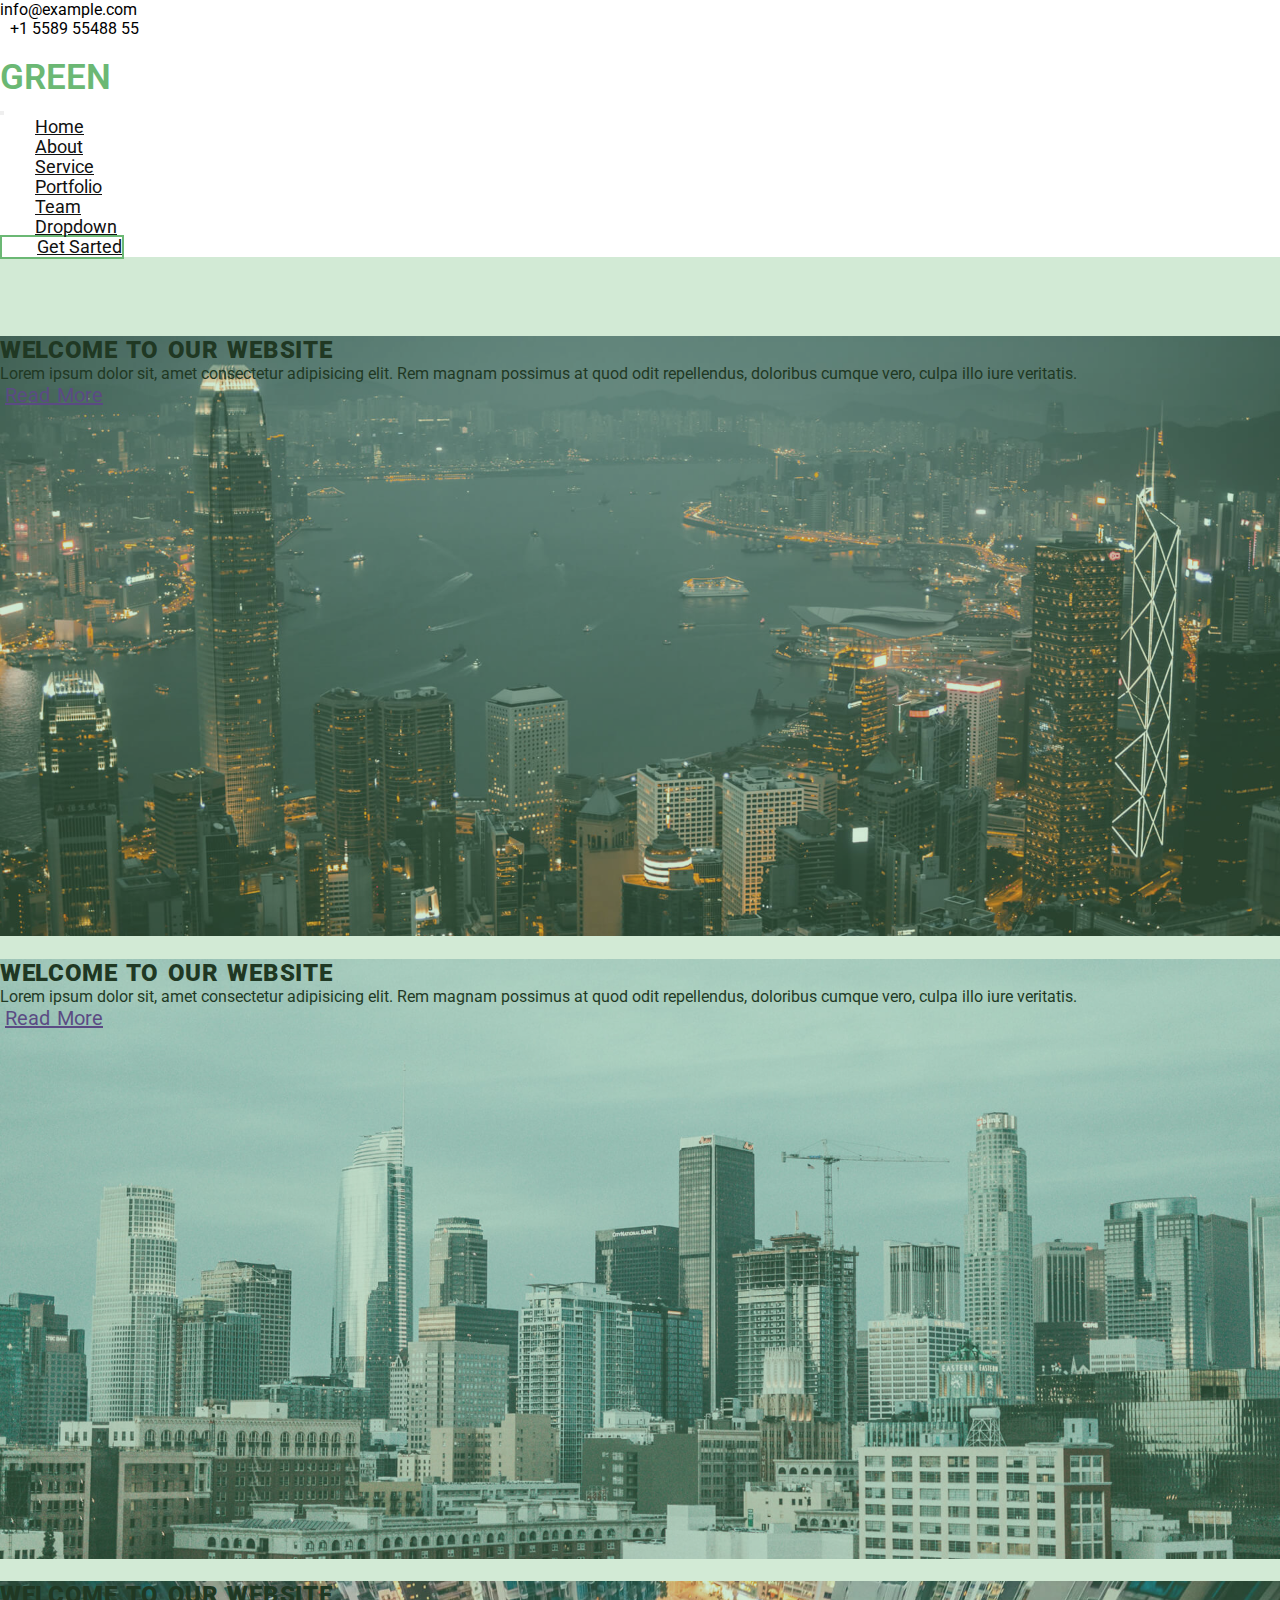
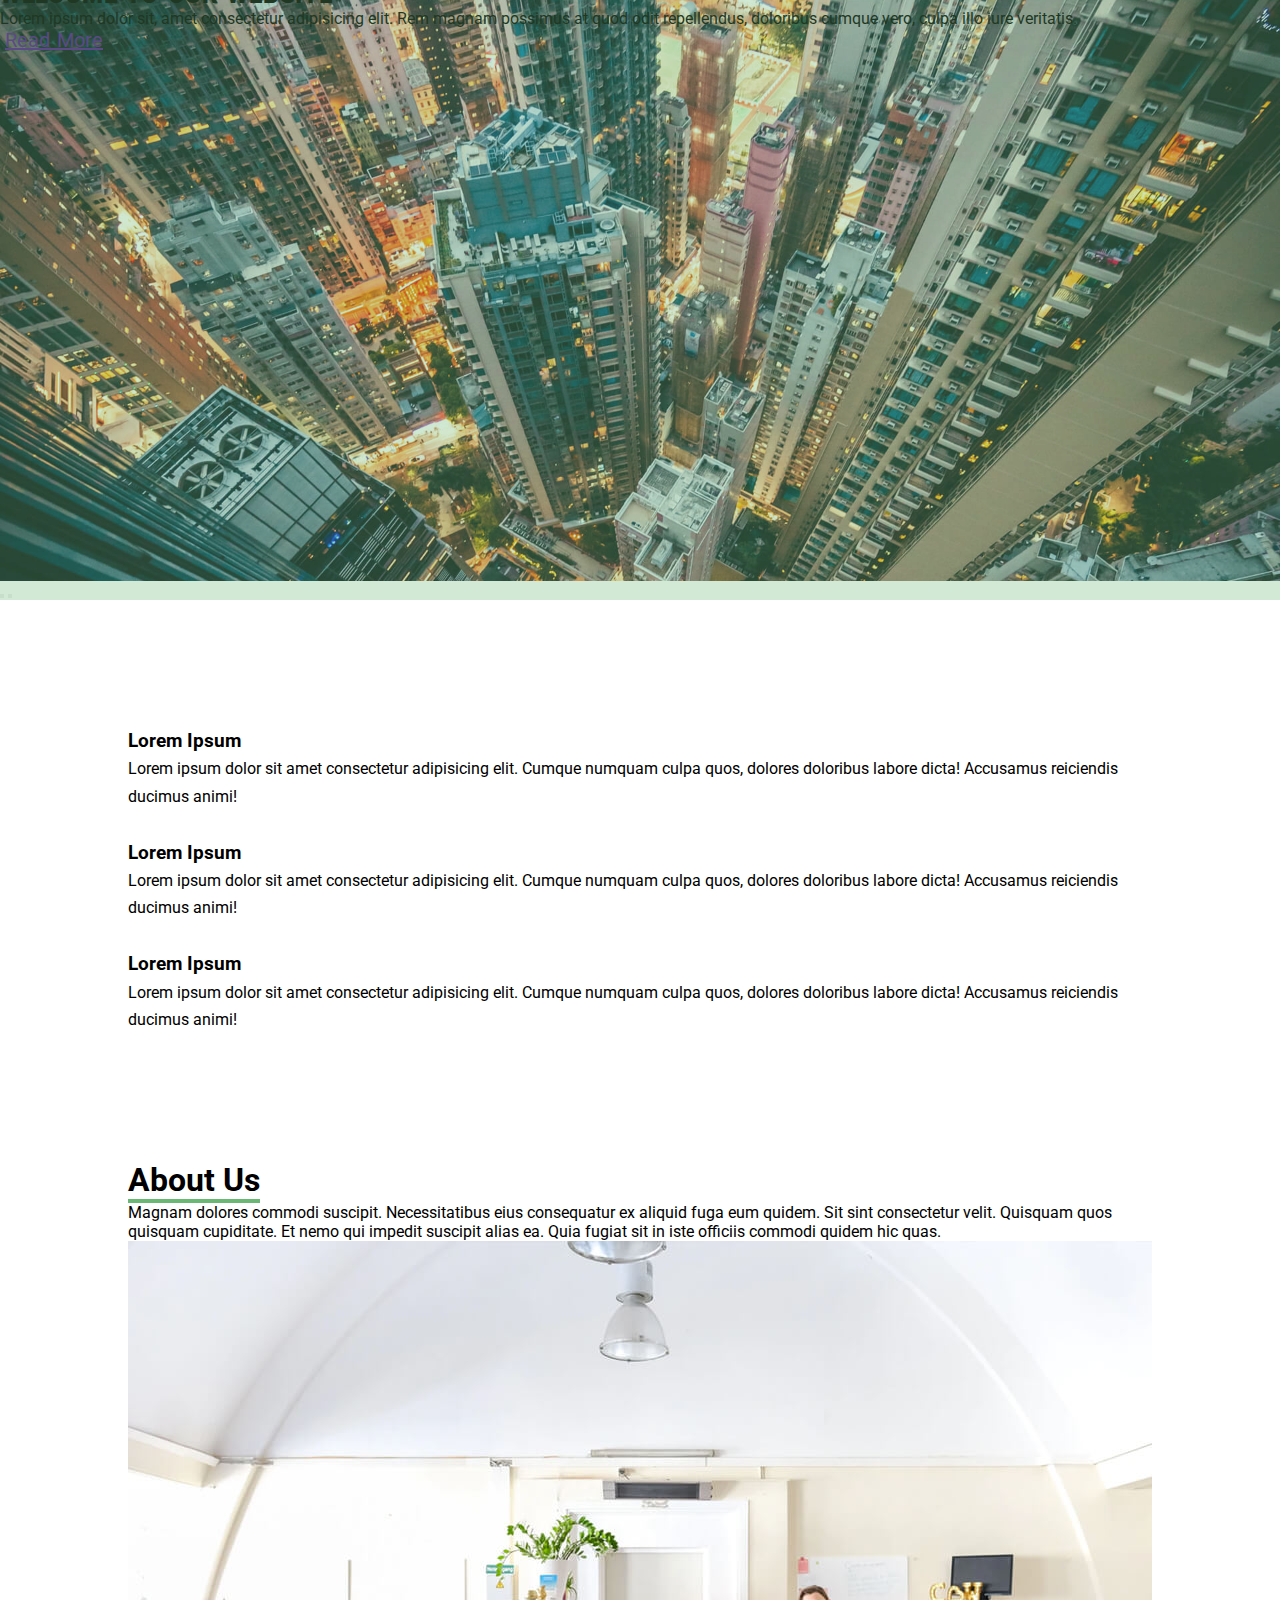
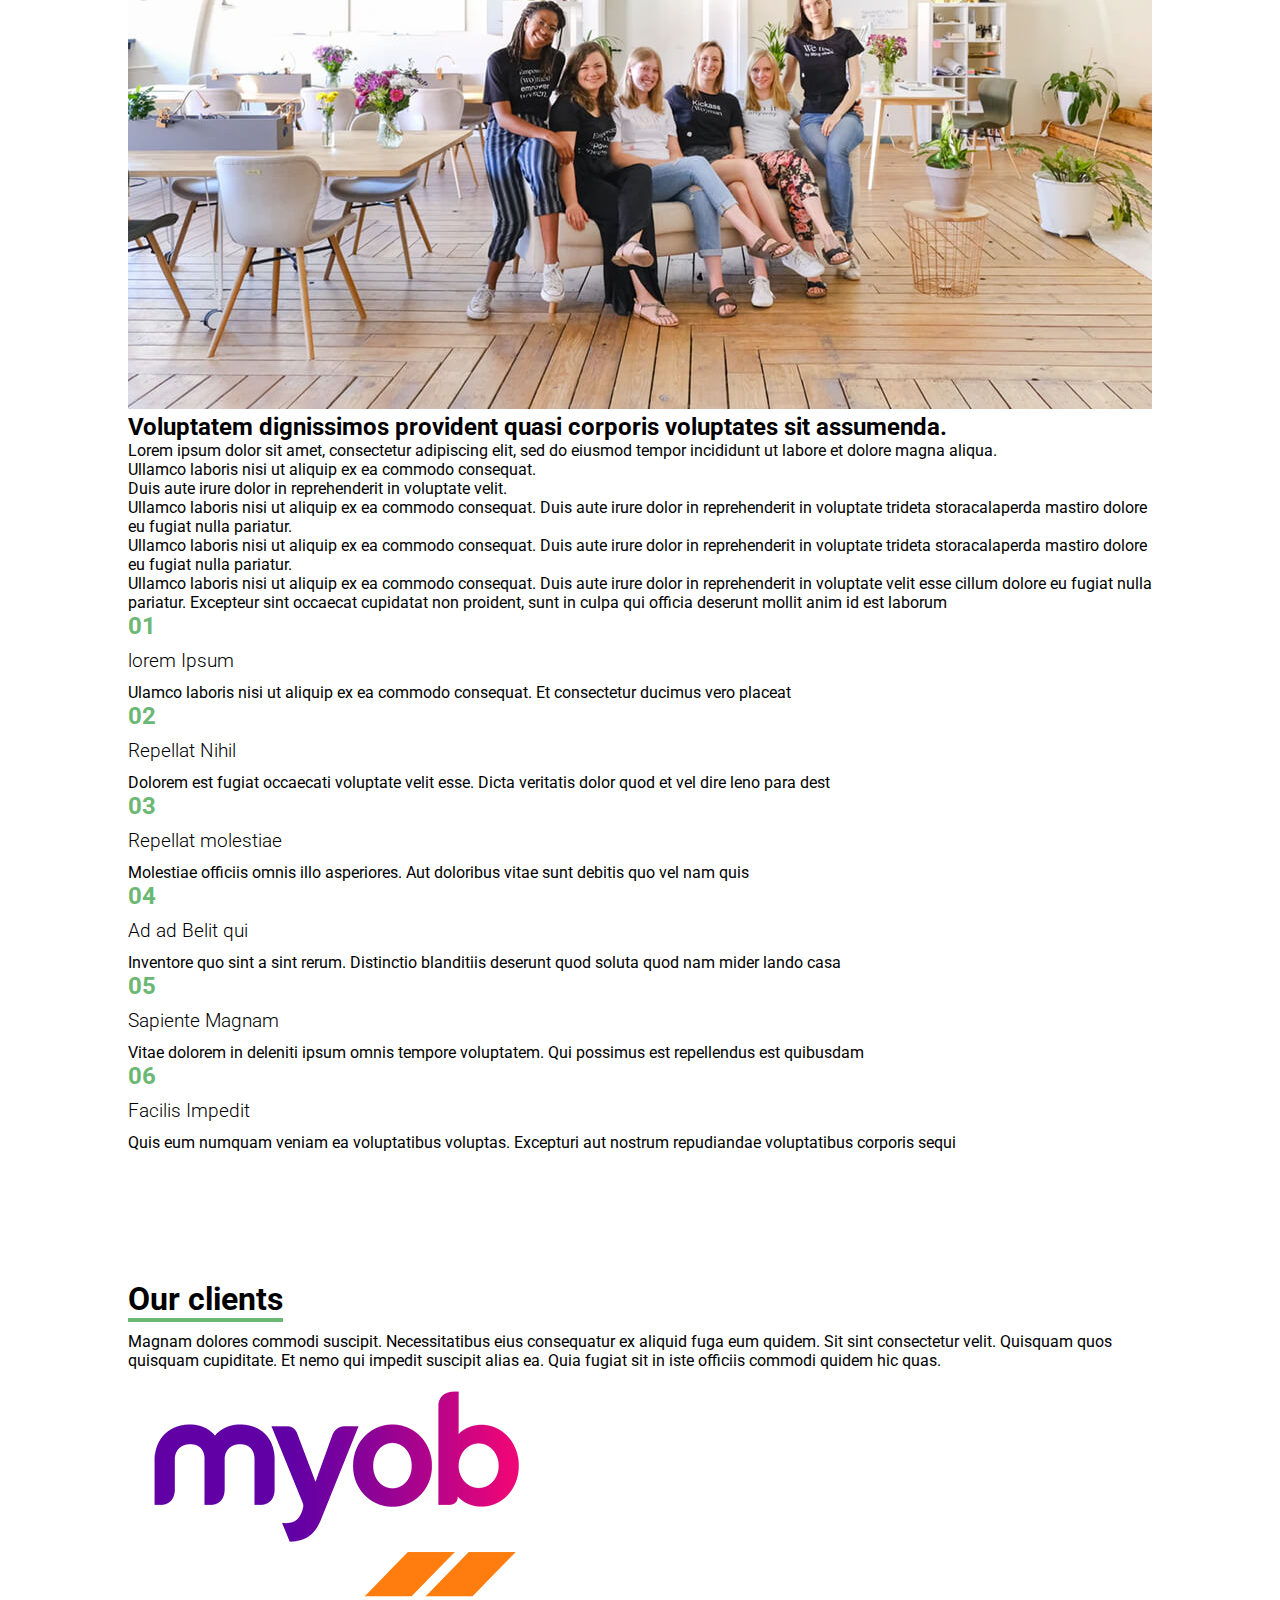
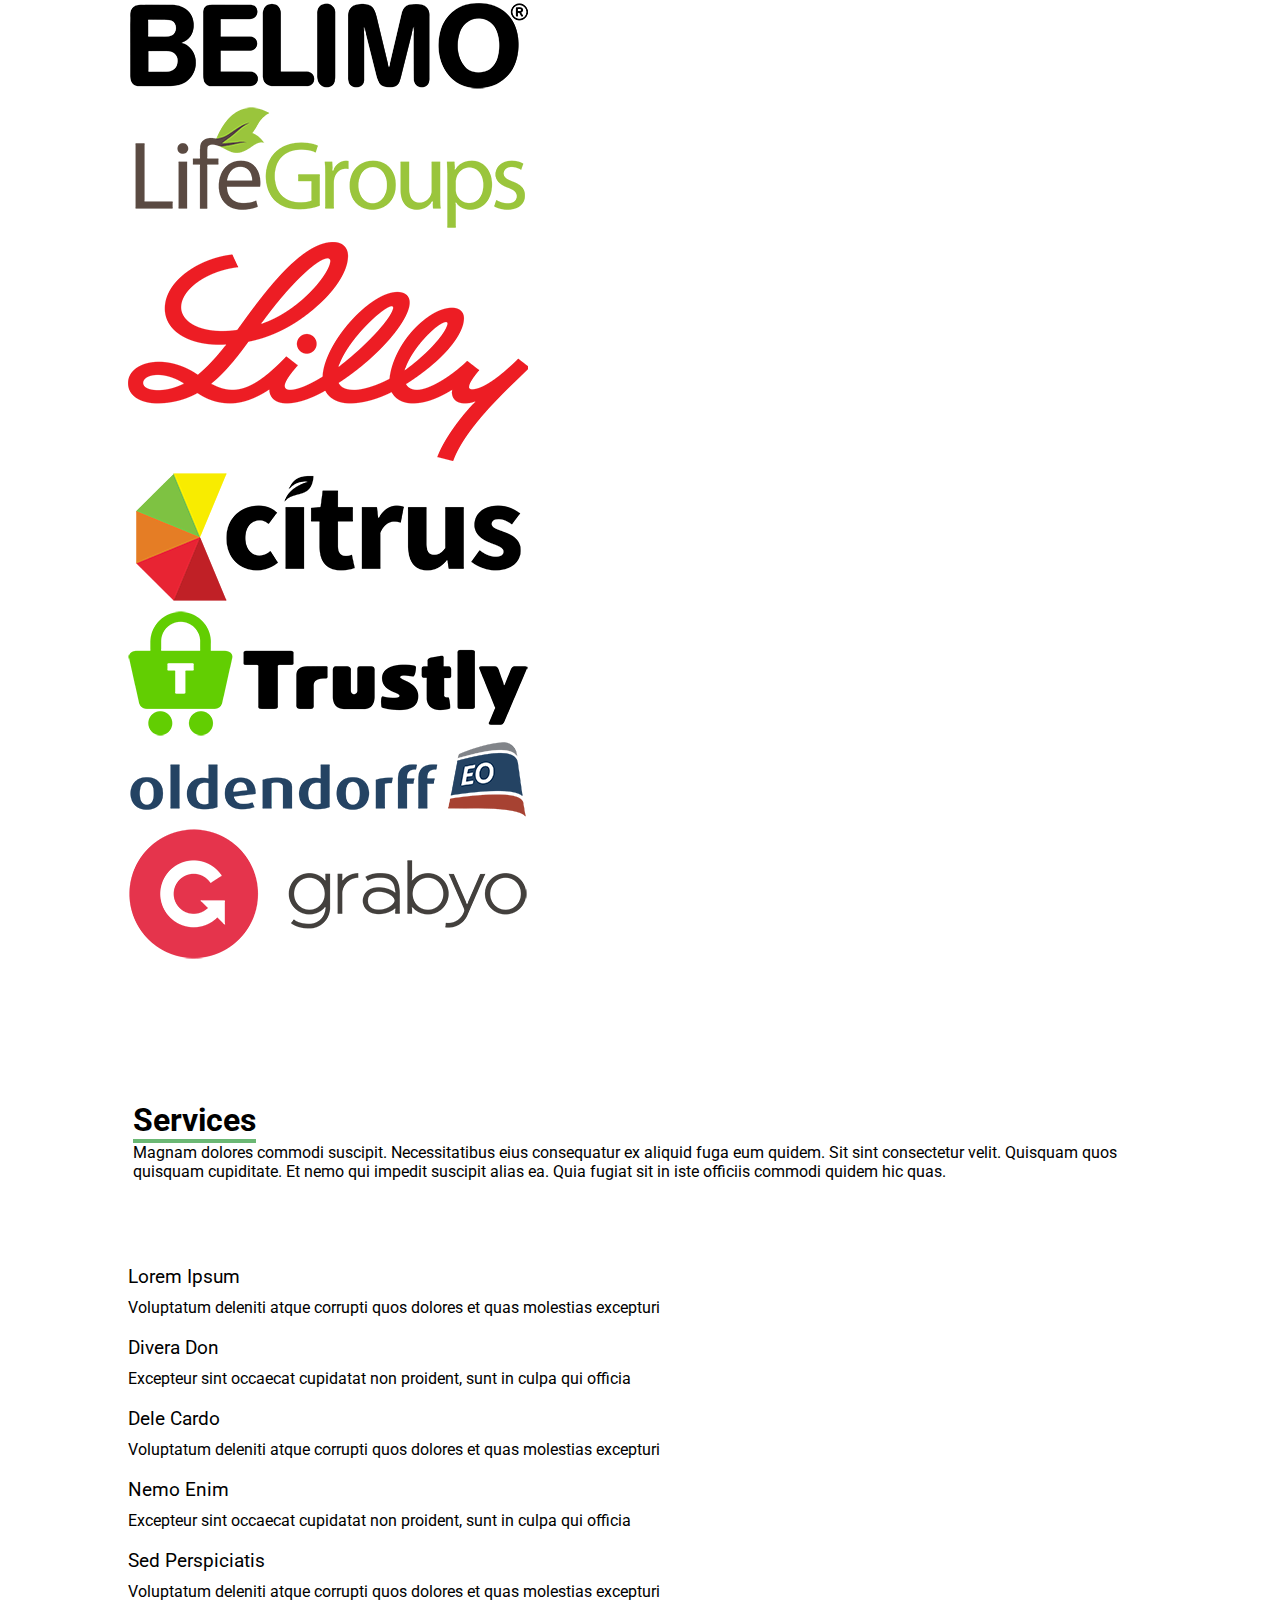
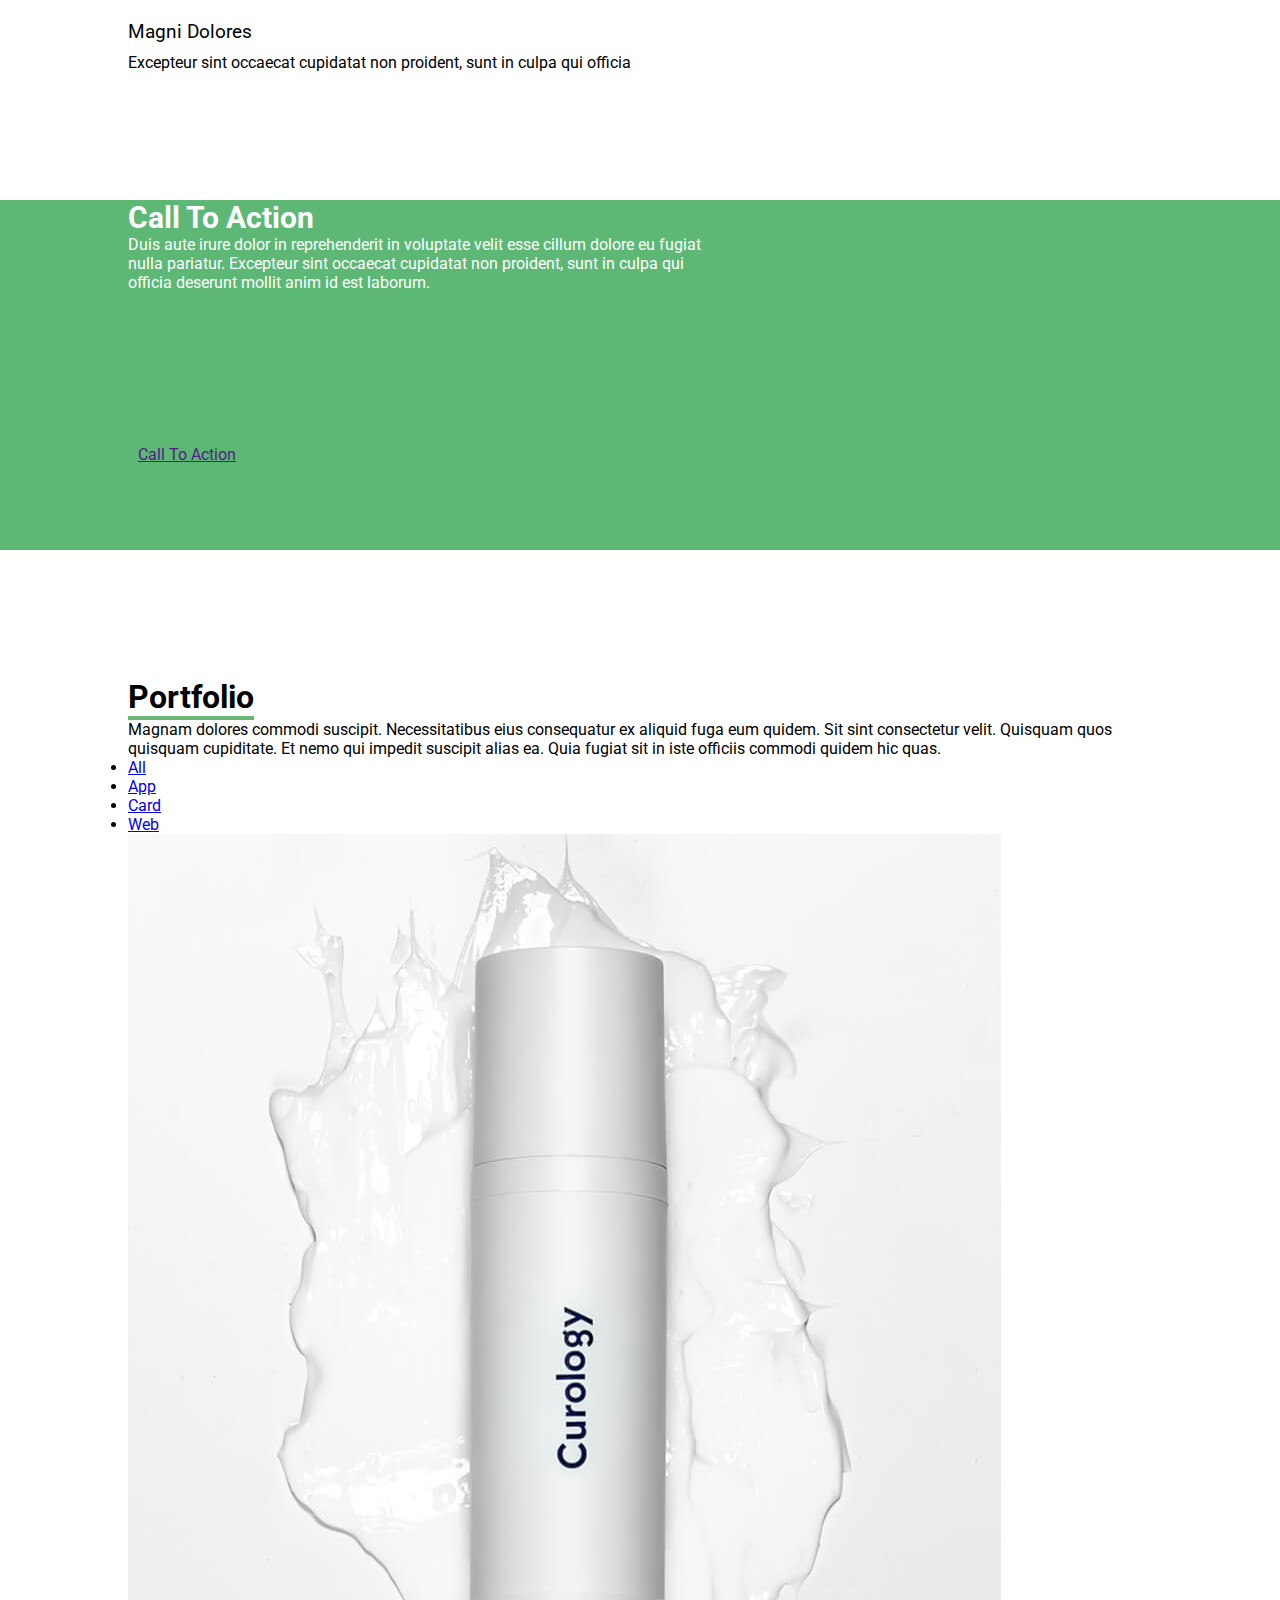
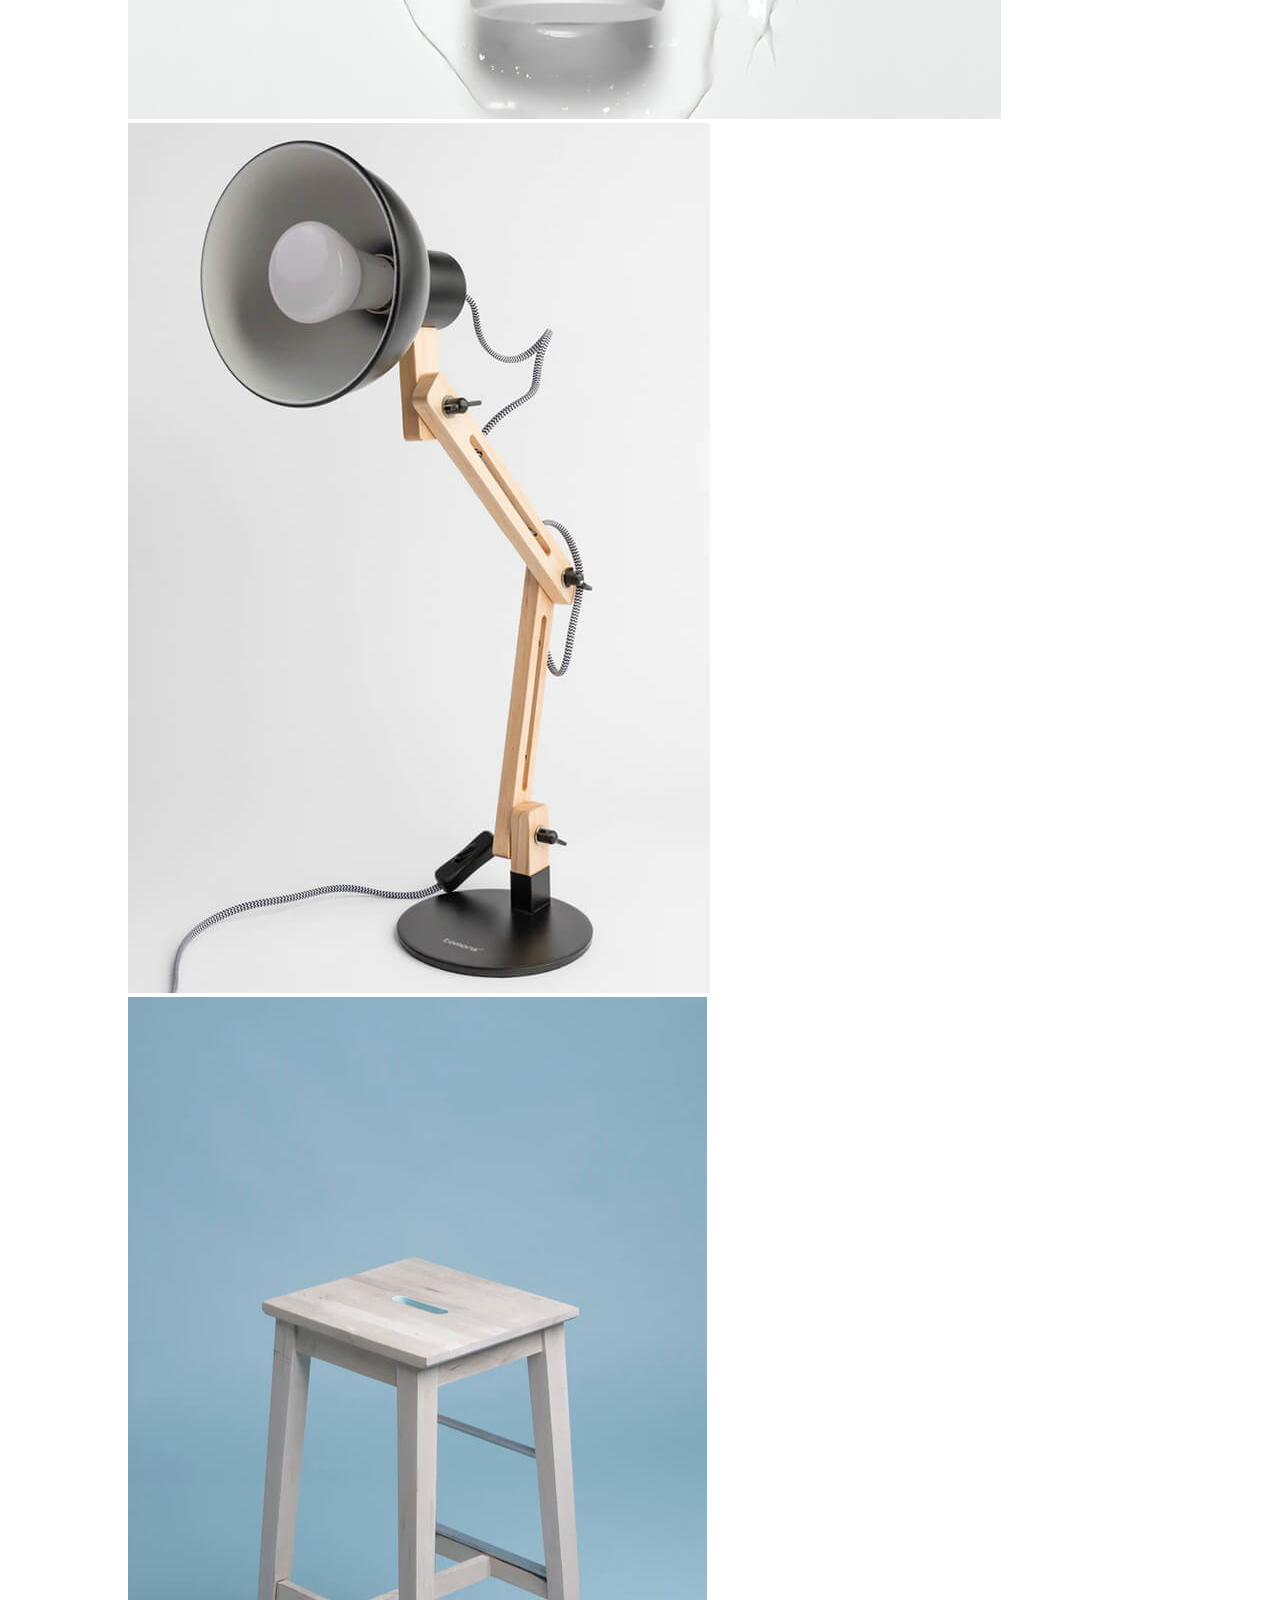
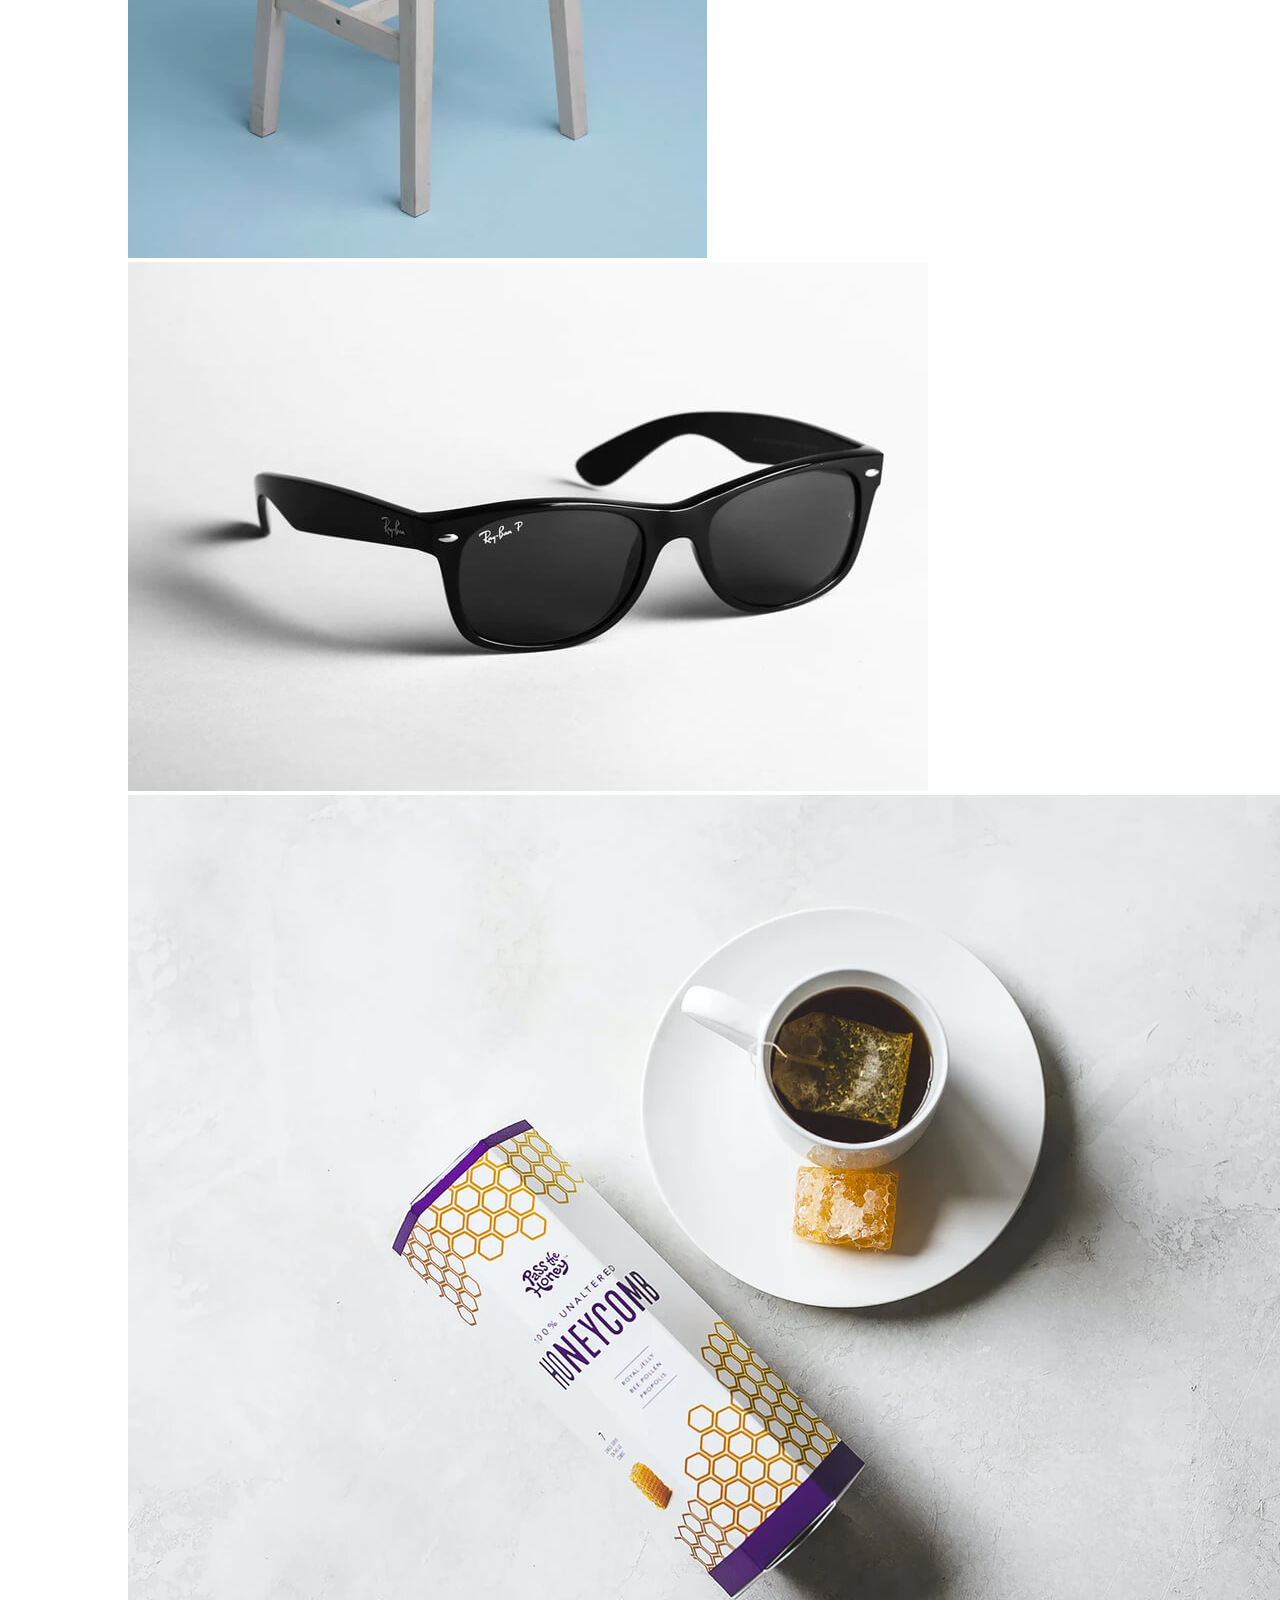
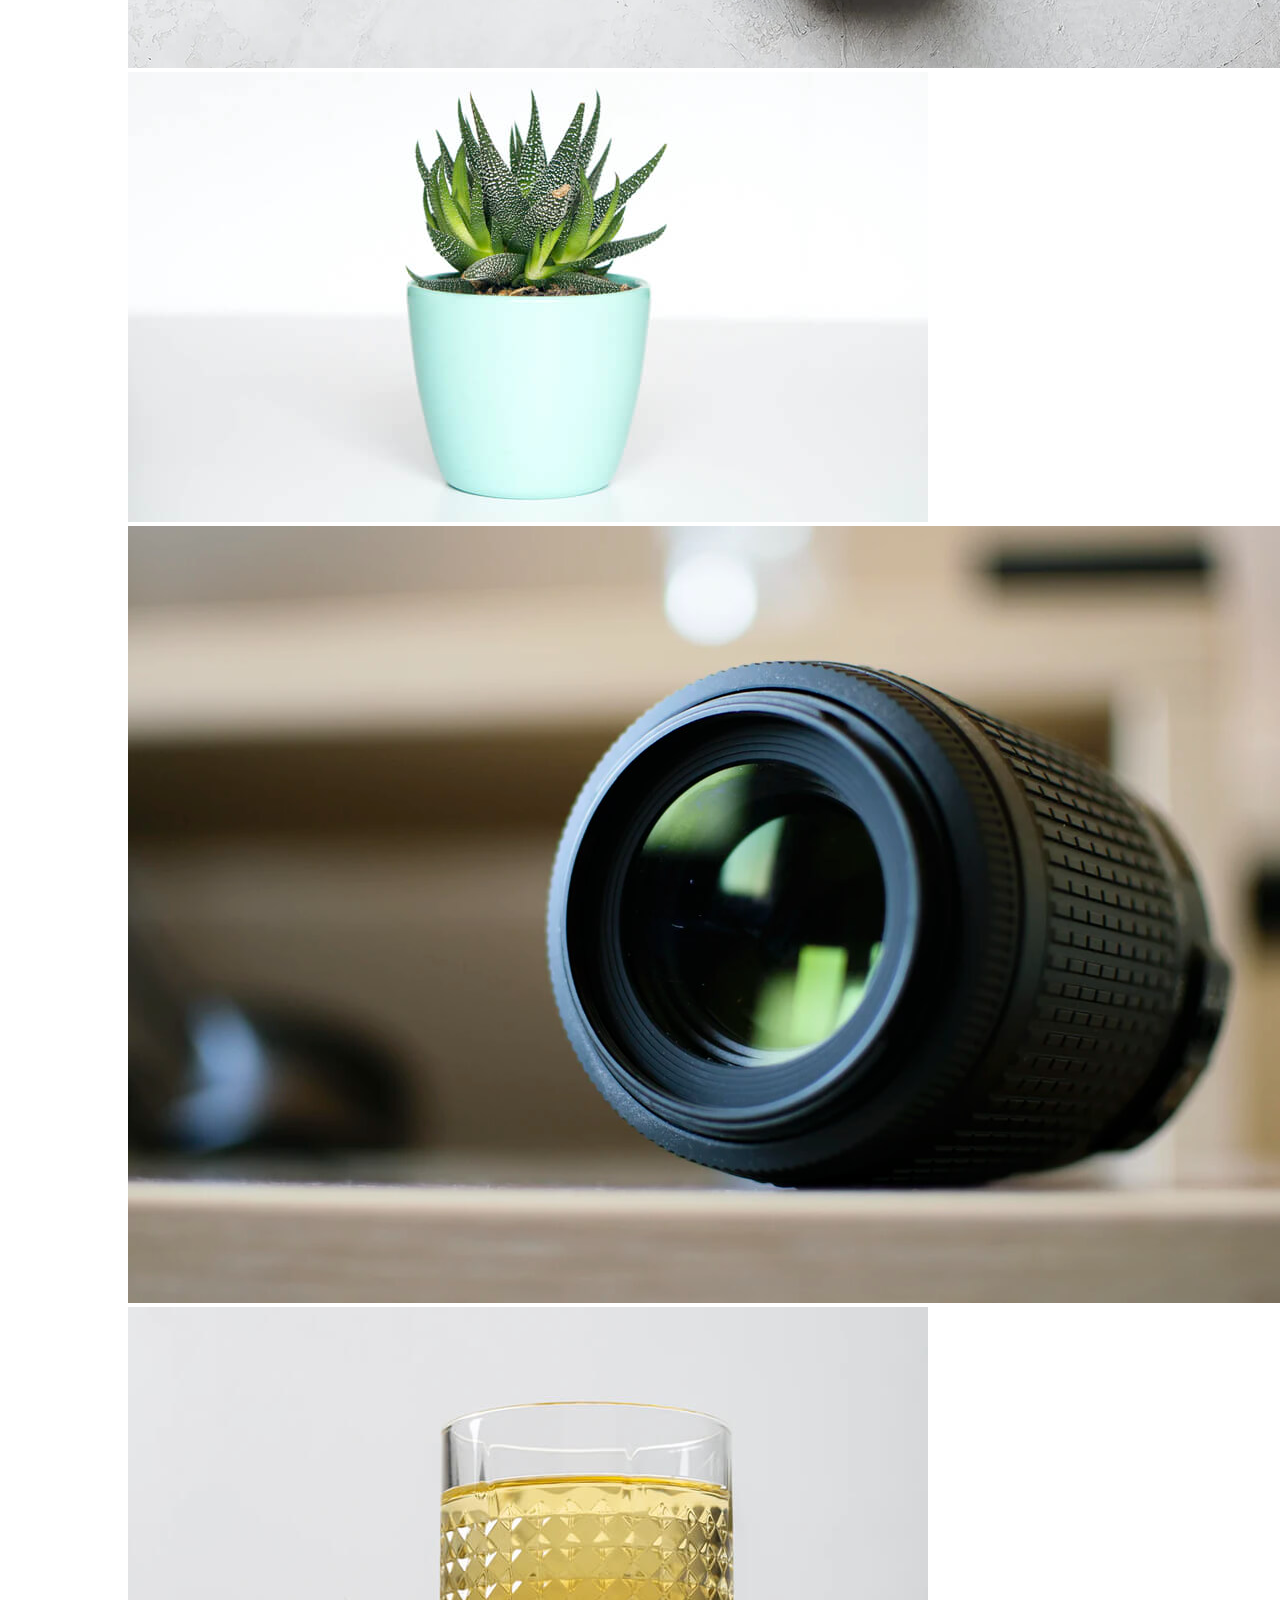
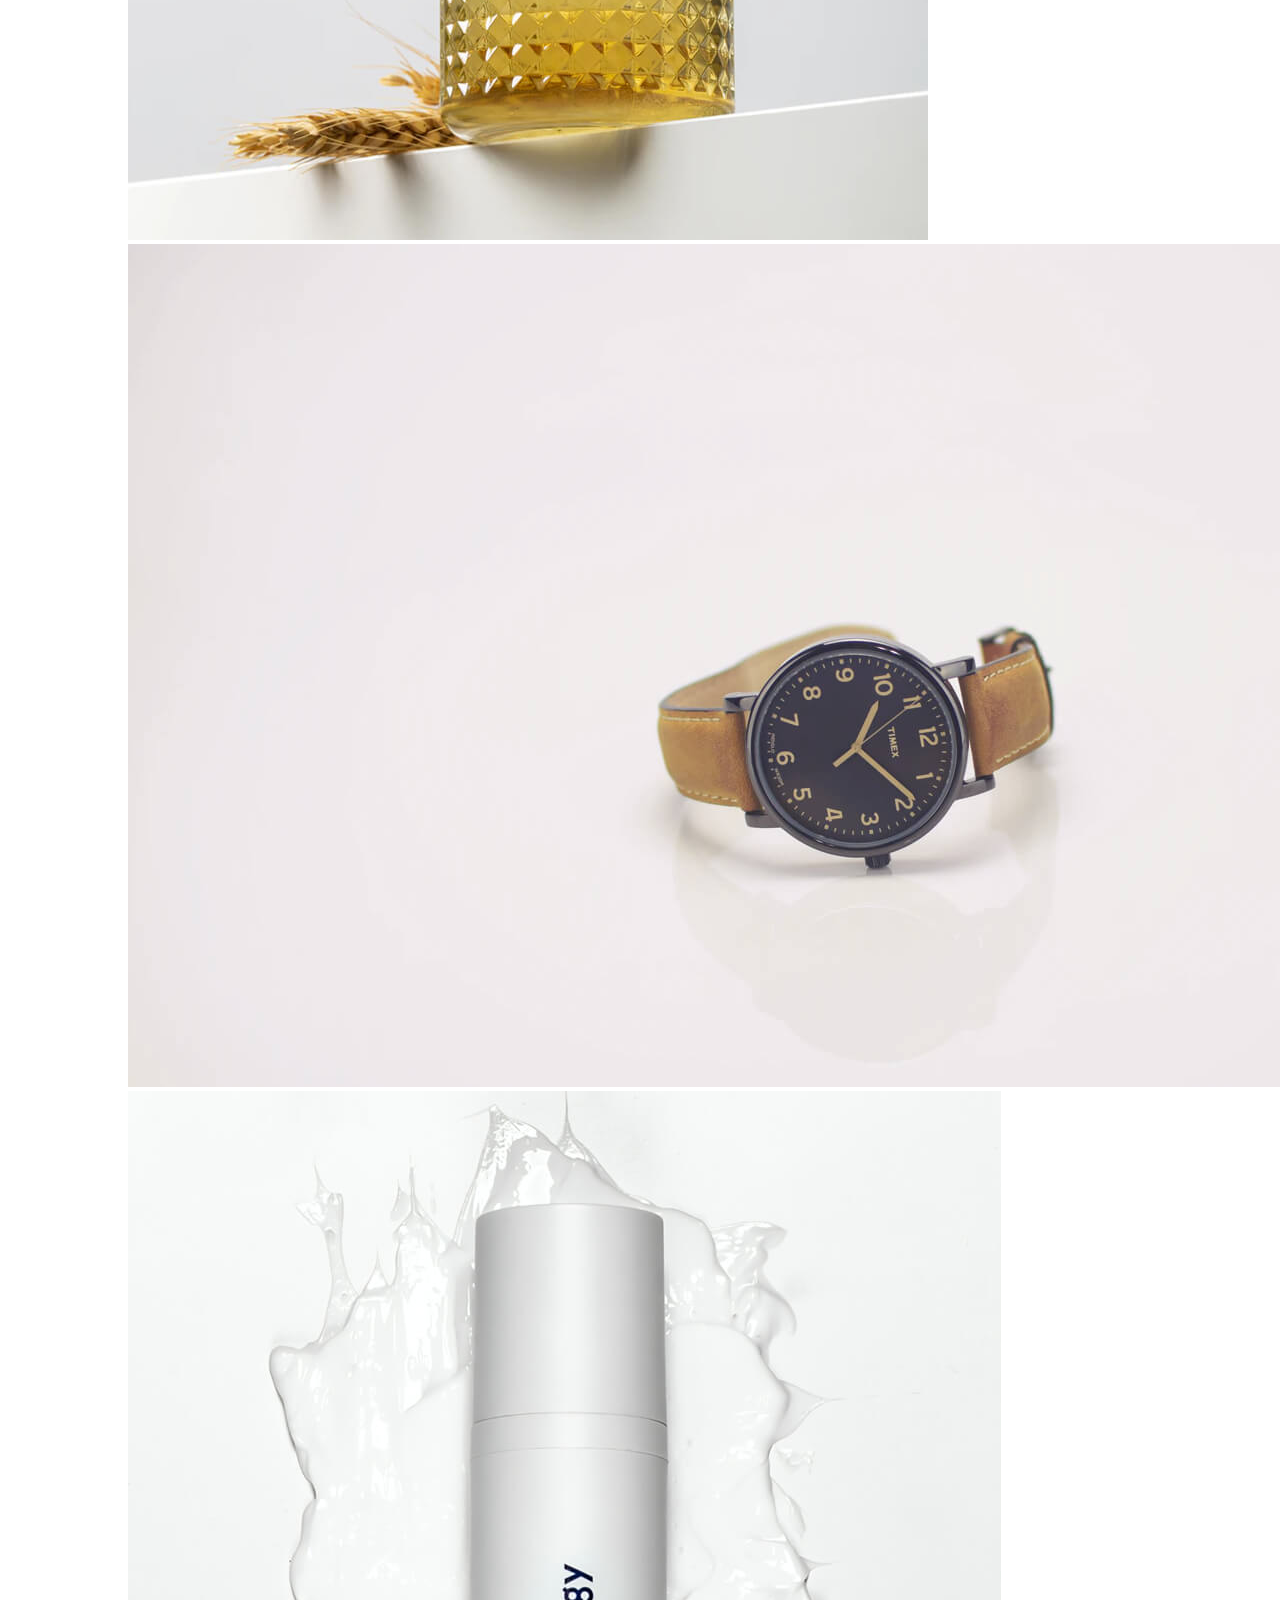
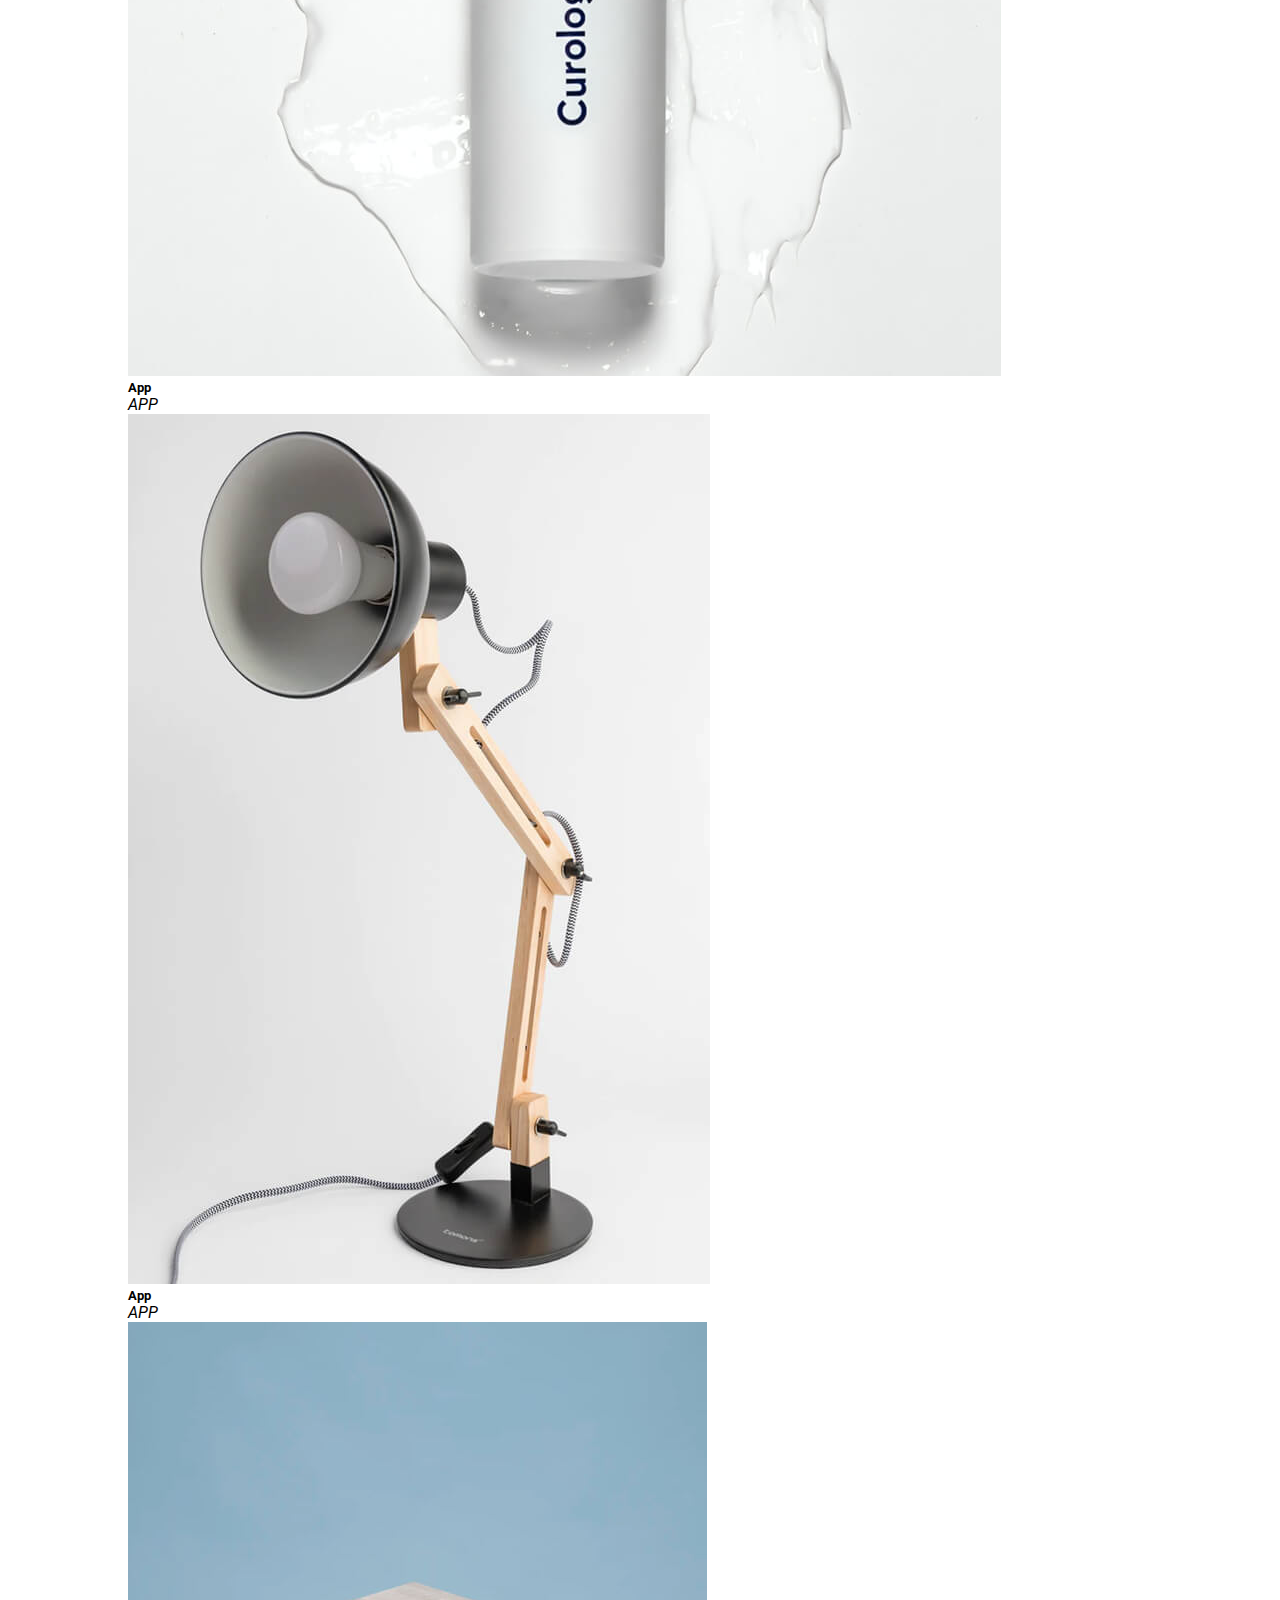
<file: index.html>
<!DOCTYPE html>
<html lang="en">
<head>
    <meta charset="UTF-8">
    <meta http-equiv="X-UA-Compatible" content="IE=edge">
    <meta name="viewport" content="width=device-width, initial-scale=1.0">
    <title>green project</title>
    <link rel="shortcut icon" href="img/favicon.png" type="image/x-icon">
    <link rel="stylesheet" href="https://pro.fontawesome.com/releases/v5.10.0/css/all.css" integrity="sha384-AYmEC3Yw5cVb3ZcuHtOA93w35dYTsvhLPVnYs9eStHfGJvOvKxVfELGroGkvsg+p" crossorigin="anonymous"/>
    <link href="https://cdn.jsdelivr.net/npm/bootstrap@5.1.3/dist/css/bootstrap.min.css" rel="stylesheet" integrity="sha384-1BmE4kWBq78iYhFldvKuhfTAU6auU8tT94WrHftjDbrCEXSU1oBoqyl2QvZ6jIW3" crossorigin="anonymous">
     <link rel="stylesheet" href="style.css">
     <script src="function.js"></script>
</head>
<body>
<div class="container">
    <section id="header">
        <div class="header-contact d-flex flex-row justify-content-center justify-content-md-between">
                <div class=" d-flex flex-row justify-content-center">
                    <div class="email">
                        <i class="fas fa-envelope"></i>
                        info@example.com 
                    </div>
                    <div class="phon">
                        <i class="fas fa-mobile "></i>
                        +1 5589 55488 55
                    </div>
                </div>
                
                <div class=" h-icon d-none d-md-inline-block">
                    <i class="fab fa-twitter"></i>
                   <i class="fab fa-facebook"></i>
                   <i class="fab fa-instagram"></i>
                   <i class="fab fa-linkedin"></i>

                </div>
        </div>
        <!-- navbar start here  -->
        <nav id="positoin-sticky" class="d-flex flex-row align-item-center navbar navbar-expand-lg">
            <div class="navbar-brand me-auto">GREEN</div>            
            <button class="text-dark bg-light  navbar-toggler" type="button" data-bs-toggle="collapse" data-bs-target="#navbarItem">
                <i class="fas fa-bars"></i>
            </button>
            <div  id="navbarItem" class="collapse navbar-collapse ms-auto">
            <ul class="justify-content-end navbar-nav float-md-right">
                <li class=" nav-item">
                    <a href="" class="nav-link">Home</a>
                </li>
                <li class="  nav-item">
                    <a href="#about-section" class="nav-link">About</a>
                </li>
                <li class=" nav-item">
                    <a href="#service-section" class="nav-link">Service</a>
                 </li>
                <li class=" nav-item">
                    <a href="#portfoio-section" class="nav-link">Portfolio</a>
                </li>
                <li class="  nav-item">
                    <a href="#team-section" class="nav-link">Team</a>
                </li>
                <li class=" drop nav-item">
                    <a href="" class="nav-link">Dropdown <i class="fas fa-caret-down"></i></a>
                    <!-- dropdown menu start from here; -->
                    <ul class="list-group">
                        <li class="list-group-item"><a href="#contact-section">contact</a></li>
                        <li class="list-group-item"><a href="#clint-section">Client</a></li>
                        <li class="list-group-item"><a href="#contact-section">contact</a></li>
                        <li class="list-group-item"><a href="#contact-section">contact</a></li>
                    </ul>
                </li>
                <li class=" last nav-item">
                    <a href="#carousel-section" class="nav-link">Get Sarted</a>
                </li>
                </ul>
            </div>
            </nav>
    </section>
</div>
<!-- carousel slider start from here -->
<sectoin id="carousel-section">
<div id="carousel-slide-menu" class="carousel slide" data-bs-ride="carousel">

    <ul class="carousel-indicators">
        <li class="active" data-bs-target="#carousel-slide-menu" data-bs-slide-to="0"></li>
        <li data-bs-target="#carousel-slide-menu" data-bs-slide-to="1"></li>
        <li data-bs-target="#carousel-slide-menu" data-bs-slide-to="2"></li>
    </ul>
    <div class="carousel-inner">

        <div class="carousel-item active" style="background-image:url('img/slide/slide-1.jpg'); background-size:cover;width:100%; height: 600px;" >
            <div class="container">
                <div class="carousel-caption text">
                    
                    <h2 id="heading-animate" class="title">welcome to our website</h2>

                    <p id="paragrah-animate" class="lead">Lorem ipsum dolor sit, amet consectetur adipisicing elit. Rem magnam possimus at quod odit repellendus, doloribus cumque vero, culpa illo iure veritatis.</p>
                    <a href="" class="btn btn-primary">read more</a>
                </div>
            </div>
        </div>
        <div class="carousel-item" style="background-image:url('img/slide/slide-2.jpg'); background-size:cover;width:100%; height: 600px;" >
            <div class="container">
                <div class="carousel-caption text">
                    <h2 class="title">welcome to our website</h2>
                    <p class="lead">Lorem ipsum dolor sit, amet consectetur adipisicing elit. Rem magnam possimus at quod odit repellendus, doloribus cumque vero, culpa illo iure veritatis.</p>
                    <a href="" class="btn btn-primary">read more</a>
                </div>
            </div>
        </div> 
        <div class="carousel-item" style="background-image:url('img/slide/slide-3.jpg'); background-size:cover;width:100%; height: 600px;" >
            <div class="container">
                <div class="carousel-caption text">
                    <h2  class="title">welcome to our website</h2>
                    <p class="lead">Lorem ipsum dolor sit, amet consectetur adipisicing elit. Rem magnam possimus at quod odit repellendus, doloribus cumque vero, culpa illo iure veritatis.</p>
                    <a href="" class="btn btn-primary">read more</a>
                </div>
            </div>
        </div>



    </div>
    <button class="carousel-control-prev" carousel-bs-slide="prev" data-bs-target="#carousel-slide-menu">
        <span class=" bg-dark text-dark rounded-circle p-4 carousel-control-prev-icon"></span>
    </button>
    <button class="carousel-control-next" carousel-bs-slide="next" data-bs-target="#carousel-slide-menu">
        <span class=" bg-dark text-dark rounded-circle p-4 carousel-control-next-icon"></span>
    </button>
</div>
</sectoin>

<!-- slider description section start from here  -->
<div class="o">
    <div class="row box bigBox">
        <div class="col-lg-4 col-md-6 col-sm-12 des-slide">
            <div class="icon">
                    <i class="fas fa-tv"></i>
            </div>
            <div class="des-body text-align-center">
                <h3>lorem ipsum</h3>
                <p class="lead">Lorem ipsum dolor sit amet consectetur adipisicing elit. Cumque numquam culpa quos, dolores doloribus labore dicta! Accusamus reiciendis ducimus animi!</p>
            </div>
        </div>
        <div class="col-lg-4 col-md-6 col-sm-12 des-slide">
            <div class="icon">
                <i class="fas fa-briefcase"></i>
            </div>
            <div class="des-body">
                <h3>lorem ipsum</h3>
                <p class="lead">Lorem ipsum dolor sit amet consectetur adipisicing elit. Cumque numquam culpa quos, dolores doloribus labore dicta! Accusamus reiciendis ducimus animi!</p>
            </div>
        </div>
        <div class="col-lg-4 col-md-6 col-sm-12 des-slide">
            <div class="icon">
                <i class="fas fa-archive"></i>
            </div>
            <div class="des-body">
                <h3>lorem ipsum</h3>
                <p class="lead">Lorem ipsum dolor sit amet consectetur adipisicing elit. Cumque numquam culpa quos, dolores doloribus labore dicta! Accusamus reiciendis ducimus animi!</p>
            </div>
        </div>
    </div>
</div>

<section id="about-section">
  <div class="box bigBox">
    <div class="about-header text-center">
            <h1 class="title">About Us</h1>
            <p class="lead">Magnam dolores commodi suscipit. Necessitatibus eius consequatur ex aliquid fuga eum quidem. Sit sint consectetur velit. Quisquam quos quisquam cupiditate. Et nemo qui impedit suscipit alias ea. Quia fugiat sit in iste officiis commodi quidem hic quas.</p>
    </div>
    <div class="row">
        <div class="col-md-6 col-sm-12">
            <img class="img-fluid" src="img/about.jpg" alt="about-pic">
        </div>
        <div class="col-md-6 col-sm-12">
            <h2>Voluptatem dignissimos provident quasi corporis voluptates sit assumenda.
            </h2>
            <div class="about-describe">
                <p class="lead">Lorem ipsum dolor sit amet, consectetur adipiscing elit, sed do eiusmod tempor incididunt ut labore et dolore magna aliqua.</p>
                <p class="lead">Ullamco laboris nisi ut aliquip ex ea commodo consequat.
                </p>
                <p class="lead">Duis aute irure dolor in reprehenderit in voluptate velit.
                </p>
                <p class="lead">Ullamco laboris nisi ut aliquip ex ea commodo consequat. Duis aute irure dolor in reprehenderit in voluptate trideta storacalaperda mastiro dolore eu fugiat nulla pariatur.</p>
                <p class="lead">Ullamco laboris nisi ut aliquip ex ea commodo consequat. Duis aute irure dolor in reprehenderit in voluptate trideta storacalaperda mastiro dolore eu fugiat nulla pariatur.</p>
                <p class="lead">Ullamco laboris nisi ut aliquip ex ea commodo consequat. Duis aute irure dolor in reprehenderit in voluptate velit esse cillum dolore eu fugiat nulla pariatur. Excepteur sint occaecat cupidatat non proident, sunt in culpa qui officia deserunt mollit anim id est laborum</p>
            </div>
        </div>
    </div>

    <div class="team-name">
        <div class="row">
            <div class="col-md-4 col-sm-12">
                <h2>01</h2>
                <h3>lorem Ipsum</h3>
                <p class="lead">Ulamco laboris nisi ut aliquip ex ea commodo consequat. Et consectetur ducimus vero placeat</p>
            </div>
            <div class="col-md-4 col-sm-12">
                <h2>02</h2>
                <h3>Repellat Nihil</h3>
                <p class="lead">Dolorem est fugiat occaecati voluptate velit esse. Dicta veritatis dolor quod et vel dire leno para dest</p>
            </div>
            <div class="col-md-4 col-sm-12">
                <h2>03</h2>
                <h3>Repellat molestiae</h3>
                <p class="lead">Molestiae officiis omnis illo asperiores. Aut doloribus vitae sunt debitis quo vel nam quis</p>
            </div>
            <div class="col-md-4 col-sm-12">
                <h2>04</h2>
                <h3>Ad ad Belit qui</h3>
                <p class="lead">Inventore quo sint a sint rerum. Distinctio blanditiis deserunt quod soluta quod nam mider lando casa</p>
            </div>
            <div class="col-md-4 col-sm-12">
                <h2>05</h2>
                <h3>Sapiente Magnam</h3>
                <p class="lead">Vitae dolorem in deleniti ipsum omnis tempore voluptatem. Qui possimus est repellendus est quibusdam</p>
            </div>
            <div class="col-md-4 col-sm-12">
                <h2>06</h2>
                <h3>Facilis Impedit</h3>
                <p class="lead">Quis eum numquam veniam ea voluptatibus voluptas. Excepturi aut nostrum repudiandae voluptatibus corporis sequi</p>
            </div>
        </div>
    </div>
  </div>
</section>
<!-- clint section start from here -->
<section id="clint-section" class="box bigBox">
    <div class="clint-describe text-center">
        <div class="title9">
           <h1 class="title">Our clients</h1>
        </div>
        <p class="lead">Magnam dolores commodi suscipit. Necessitatibus eius consequatur ex aliquid fuga eum quidem. Sit sint consectetur velit. Quisquam quos quisquam cupiditate. Et nemo qui impedit suscipit alias ea. Quia fugiat sit in iste officiis commodi quidem hic quas.</p>
    </div>
    <div class="clint-logo">
        <div class="row clint-item">
            <div class="col-md-3 col-sm-6">
                <img src="img/clients/client-1.png" alt="" class="img-fluid w-50 h-50">
            </div>
            <div class="col-md-3 col-sm-6">
                <img src="img/clients/client-2.png" alt="" class="img-fluid  w-50 h-50">
            </div>
            <div class="col-md-3 col-sm-6">
                <img src="img/clients/client-3.png" alt="" class="img-fluid  w-50 h-50">
            </div>
            <div class="col-md-3 col-sm-6">
                <img src="img/clients/client-4.png" alt="" class="img-fluid  w-50 h-50">
            </div>
            <div class="col-md-3 col-sm-6">
                <img src="img/clients/client-5.png" alt="" class="img-fluid  w-50 h-50">
            </div>
            <div class="col-md-3 col-sm-6">
                <img src="img/clients/client-6.png" alt="" class="img-fluid  w-50 h-50">
            </div>
            <div class="col-md-3 col-sm-6">
                <img src="img/clients/client-7.png" alt="" class="img-fluid  w-50 h-50">
            </div>
            <div class="col-md-3 col-sm-6">
                <img src="img/clients/client-8.png" alt="" class="img-fluid  w-50 h-50">
            </div>
        </div>
    </div>
</section>
 <!-- service section start from here  -->
<section id="service-section" class="box bigBox">
    <div class="service-header text-center">
        <h1 class="title">Services</h1>
        <p class="lead">Magnam dolores commodi suscipit. Necessitatibus eius consequatur ex aliquid fuga eum quidem. Sit sint consectetur velit. Quisquam quos quisquam cupiditate. Et nemo qui impedit suscipit alias ea. Quia fugiat sit in iste officiis commodi quidem hic quas.</p>
    </div>
    <div class="service-project">
        <div class="row">
            <div class="col-sm-12 col-md-6 col-lg-4 text-center">
                <i class="fas fa-globe text-info"></i>
                <h3>lorem Ipsum</h3>
                <p class="lead">Voluptatum deleniti atque corrupti quos dolores et quas molestias excepturi</p>
            </div>
            <div class="col-sm-12 col-md-6 col-lg-4 text-center">
                <i class="far fa-file-image text-warning"></i>
                <h3>Divera Don</h3>
                <p class="lead">Excepteur sint occaecat cupidatat non proident, sunt in culpa qui officia</p>
            </div>
            <div class="col-sm-12 col-md-6 col-lg-4 text-center">
                <i class="fas fa-tachometer-alt text-danger"></i>
                <h3>Dele Cardo</h3>
                <p class="lead">Voluptatum deleniti atque corrupti quos dolores et quas molestias excepturi</p>
            </div>
            <div class="col-sm-12 col-md-6 col-lg-4 text-center">
                <i class="fas fa-shapes text-primary"></i>
                <h3>Nemo Enim</h3>
                <p class="lead">Excepteur sint occaecat cupidatat non proident, sunt in culpa qui officia</p>
            </div>
            <div class="col-sm-12 col-md-6 col-lg-4 text-center">
                <i class="fas fa-tv text-info"></i>
                <h3>Sed Perspiciatis</h3>
                <p class="lead">Voluptatum deleniti atque corrupti quos dolores et quas molestias excepturi</p>
            </div>
            <div class="col-sm-12 col-md-6 col-lg-4 text-center">
                <i class="fas fa-torii-gate text-warning"></i>
                <h3>Magni Dolores</h3>
                <p class="lead">Excepteur sint occaecat cupidatat non proident, sunt in culpa qui officia</p>
            </div>
        </div>
    </div>
</section>
<!-- call to action  -->
<section style="background-color:#5CB874;height:350px;" id="connect-section">
    <div class=" box bigBox call-content d-lg-flex flex-column flex-lg-row row-sm">
        <div class="call-contant col-sm-12">
            <h1 class="title">Call To Action</h1>
            <p class="lead">
            Duis aute irure dolor in reprehenderit in voluptate velit esse cillum dolore eu fugiat nulla pariatur. Excepteur sint occaecat cupidatat non proident, sunt in culpa qui officia deserunt mollit anim id est laborum.
            </p>
        </div>
        
        <a href="" class="btn btn-lg btn-outline-light call-btn col-sm-12">Call To Action</a>
    </div>
</section>

<!-- navtabs start from here  -->
<section id="portfoio-section">
    <div class="box bigBox">
        <div class="portfoio-header text-center">
            <h1 class="title">Portfolio</h1>
            <p class="lead">
                Magnam dolores commodi suscipit. Necessitatibus eius consequatur ex aliquid fuga eum quidem. Sit sint consectetur velit. Quisquam quos quisquam cupiditate. Et nemo qui impedit suscipit alias ea. Quia fugiat sit in iste officiis commodi quidem hic quas. 
            </p>
        </div>

        <!-- navtabs start from here  -->
    <div class="nav-pillss box">
        <ul class="nav nav-pills">
            <li class="nav-item"><a href="#all" class="nav-link  active" data-bs-toggle="pill">All</a></li>
            <li class="nav-item"><a href="#app" class="nav-link" data-bs-toggle="pill">App</a></li>
            <li class="nav-item"><a href="#card" class="nav-link" data-bs-toggle="pill">Card</a></li>
            <li class="nav-item"><a href="#web" class="nav-link" data-bs-toggle="pill">Web</a></li>
        </ul>
        <!-- tab content start from here  -->
        <div class="tab-content">

            <div id="all" class="tab-pane active">
            <div class="row">
                <div class="col-md-4 col-sm-12 bg-show">
                        <img class="img-fluid" src="img/portfolio/portfolio-1.jpg" alt="">
                        <div class="tab-project-content">
                            <h5>App</h5>
                            <p><cite>APP</cite></p>
                            <p>
                            <a href="index1.html" ><i class="fas fa-plus"></i> </a> 
                            <a href="index1.html" ><i class="fas fa-link"></i> </a>
                            </p>
                        </div>
                </div>
                <div class="col-md-4 col-sm-12">
                        <img class="img-fluid" src="img/portfolio/portfolio-5.jpg" alt="">
                        <div class="tab-project-content">
                            <h5>App</h5>
                            <p><cite>APP</cite></p>
                            <p>
                            <a href="index1.html" ><i class="fas fa-plus"></i> </a> 
                            <a href="index1.html" ><i class="fas fa-link"></i> </a>
                            </p>
                        </div>
                </div>
                <div class="col-md-4 col-sm-12">
                        <img class="img-fluid" src="img/portfolio/portfolio-6.jpg" alt="">
                        <div class="tab-project-content">
                            <h5>App</h5>
                            <p><cite>APP</cite></p>
                            <p>
                            <a href="index1.html" ><i class="fas fa-plus"></i> </a> 
                            <a href="index1.html" ><i class="fas fa-link"></i> </a>
                            </p>
                        </div>
                </div>
                <div class="col-md-4 col-sm-12">
                        <img class="img-fluid" src="img/portfolio/portfolio-4.jpg" alt="">
                        <div class="tab-project-content">
                            <h5>App</h5>
                            <p><cite>APP</cite></p>
                            <p>
                            <a href="index1.html" ><i class="fas fa-plus"></i> </a> 
                            <a href="index1.html" ><i class="fas fa-link"></i> </a>
                            </p>
                        </div>
                </div>
                <div class="col-md-4 col-sm-12">
                        <img class="img-fluid" src="img/portfolio/portfolio-2.jpg" alt="">
                        <div class="tab-project-content">
                            <h5>App</h5>
                            <p><cite>APP</cite></p>
                            <p>
                            <a href="index1.html" ><i class="fas fa-plus"></i> </a> 
                            <a href="index1.html" ><i class="fas fa-link"></i> </a>
                            </p>
                        </div>
                </div>
                <div class="col-md-4 col-sm-12">
                        <img class="img-fluid" src="img/portfolio/portfolio-3.jpg" alt="">
                        <div class="tab-project-content">
                            <h5>App</h5>
                            <p><cite>APP</cite></p>
                            <p>
                            <a href="index1.html" ><i class="fas fa-plus"></i> </a> 
                            <a href="index1.html" ><i class="fas fa-link"></i> </a>
                            </p>
                        </div>
                </div>
                <div class="col-md-4 col-sm-12">
                        <img class="img-fluid" src="img/portfolio/portfolio-7.jpg" alt="">
                        <div class="tab-project-content">
                            <h5>App</h5>
                            <p><cite>APP</cite></p>
                            <p>
                            <a href="index1.html" ><i class="fas fa-plus"></i> </a> 
                            <a href="index1.html" ><i class="fas fa-link"></i> </a>
                            </p>
                        </div>
                </div>
                <div class="col-md-4 col-sm-12">
                        <img class="img-fluid" src="img/portfolio/portfolio-8.jpg" alt="">
                        <div class="tab-project-content">
                            <h5>App</h5>
                            <p><cite>APP</cite></p>
                            <p>
                            <a href="index1.html" ><i class="fas fa-plus"></i> </a> 
                            <a href="index1.html" ><i class="fas fa-link"></i> </a>
                            </p>
                        </div>
                </div>
                <div class="col-md-4 col-sm-12">
                        <img class="img-fluid" src="img/portfolio/portfolio-9.jpg" alt="">
                        <div class="tab-project-content">
                            <h5>App</h5>
                            <p><cite>APP</cite></p>
                            <p>
                            <a href="index1.html" ><i class="fas fa-plus"></i> </a> 
                            <a href="index1.html" ><i class="fas fa-link"></i> </a>
                            </p>
                        </div>
                </div>
            </div> 
        </div>         
        <!-- 1st tab content end here -->

           <div id="app" class="tab-pane fade">
            <div class="row">
                <div class="col-sm-12 col-md-6 col-lg-4">
                        <img class="img-fluid" src="img/portfolio/portfolio-1.jpg" alt="">
                        <h5>App</h5>
                        <p><cite>APP</cite></p>
                        <p>
                           <a href="index1.html" > <i class="fas fa-plus"></i> </a>
                            <a href="index1.html" ><i class="fas fa-link"></i> </a>
                        </p>
                </div>
                <div class="col-sm-12 col-md-6 col-lg-4">
                        <img class="img-fluid" src="img/portfolio/portfolio-5.jpg" alt="">
                        <h5>App</h5>
                        <p><cite>APP</cite></p>
                        <p>
                            <a href="index1.html" ><i class="fas fa-plus"></i> </a> 
                            <a href="index1.html" ><i class="fas fa-link"></i> </a>
                        </p>
                </div>
                <div class="col-sm-12 col-md-6 col-lg-4">
                        <img class="img-fluid" src="img/portfolio/portfolio-6.jpg" alt="">
                        <h5>App</h5>
                        <p><cite>APP</cite></p>
                        <p>
                            <a href="index1.html" ><i class="fas fa-plus"></i> </a> 
                            <a href="index1.html" ><i class="fas fa-link"></i> </a>
                        </p>
                </div>
            </div>
        </div>
      <!-- second tab end here  -->
        <div id="card" class="tab-pane fade">
         <div class="row">
             <div class="col-sm-12 col-md-6 col-lg-4">
                     <img class="img-fluid" src="img/portfolio/portfolio-2.jpg" alt="">
                     <h5>App</h5>
                     <p><cite>APP</cite></p>
                     <p>
                         <a href="index1.html" ><i class="fas fa-plus"></i> </a> 
                         <a href="index1.html" ><i class="fas fa-link"></i> </a>
                     </p>
             </div>
             <div class="col-sm-12 col-md-6 col-lg-4">
                     <img class="img-fluid" src="img/portfolio/portfolio-3.jpg" alt="">
                     <h5>App</h5>
                     <p><cite>APP</cite></p>
                     <p>
                         <a href="index1.html" ><i class="fas fa-plus"></i> </a> 
                         <a href="#" ><i class="fas fa-link"></i> </a>
                     </p>
             </div>
             <div class="col-sm-12 col-md-6 col-lg-4">
                     <img class="img-fluid" src="img/portfolio/portfolio-4.jpg" alt="">
                     <h5>App</h5>
                     <p><cite>APP</cite></p>
                     <p>
                        <a href="#index1.html" > <i class="fas fa-plus"></i> </a>
                         <a href="#index1.html" ><i class="fas fa-link"></i> </a>
                     </p>
             </div>
         </div>
     </div>
     <!-- third tab end here  -->

     <div id="web" class="tab-pane fade">
        <div class="row">
            <div class="col-sm-12 col-md-6 col-lg-4">
                <img class="img-fluid" src="img/portfolio/portfolio-7.jpg" alt="">
                <h5>App</h5>
                <p><cite>APP</cite></p>
                <p>
                    <a href="#index1.html" ><i class="fas fa-plus"></i> </a> 
                    <a href="#index1.html" ><i class="fas fa-link"></i> </a>
                </p>
            </div>
            <div class="col-sm-12 col-md-6 col-lg-4">
                <img class="img-fluid" src="img/portfolio/portfolio-8.jpg" alt="">
                <h5>App</h5>
                <p><cite>APP</cite></p>
                <p>
                    <a href="#index1.html" ><i class="fas fa-plus"></i> </a> 
                    <a href="#index1.html" ><i class="fas fa-link"></i> </a>
                </p>
            </div>
            <div class="col-sm-12 col-md-6 col-lg-4">
                <img class="img-fluid" src="img/portfolio/portfolio-9.jpg" alt="">
                <h5>App</h5>
                <p><cite>APP</cite></p>
                <p>
                    <a href="#index1.html" ><i class="fas fa-plus"></i> </a> 
                    <a href="#index1.html" ><i class="fas fa-link"></i> </a>
                </p>
            </div>
        </div>
     </div> 
     <!-- fourth tab end here     -->
     </div>
    </div>
  </div>
</section>
<!-- team sectin start from here  -->
<section id="team-section">
    <div class="container box text-center">
    <div class="team-header">
        <h1 class="title">Team</h1>
        <p class="lead">Magnam dolores commodi suscipit. Necessitatibus eius consequatur ex aliquid fuga eum quidem. Sit sint consectetur velit. Quisquam quos quisquam cupiditate. Et nemo qui impedit suscipit alias ea. Quia fugiat sit in iste officiis commodi quidem hic quas.</p>
    </div>
    <div class="team-body">
        <div class="row">
            <div class="col-sm-12 col-md-4">
                <img style="width:180px;" src="img/team/team-1.jpg" alt="team-member" class="img-fluid rounded-circle">
                <h3><i>walter White</i></h3>
                <p><cite>Chief Excutive officer</cite></p>
                <p class="lead">Magni qui quod omnis unde et eos fuga et exercitationem. Odio veritatis perspiciatis quaerat qui aut aut aut</p>
                <p class="team-icon">
                    <a href=""><i class="fab fa-twitter"></i></a>
                    <a href=""><i class="fab fa-facebook"></i></a>
                    <a href=""><i class="fab fa-instagram"></i></a>
                    <a href=""><i class="fab fa-linkedin"></i></a>
                </p>
            </div>
            <div class="col-sm-12 col-md-4">
                <img style="width:180px;" src="img/team/team-2.jpg" alt="team-member" class="img-fluid rounded-circle">
                <h3><i>walter White</i></h3>
                <p><cite>Chief Excutive officer</cite></p>
                <p class="lead">Magni qui quod omnis unde et eos fuga et exercitationem. Odio veritatis perspiciatis quaerat qui aut aut aut</p>
                <p class="team-icon">
                    <a href=""><i class="fab fa-twitter"></i></a>
                    <a href=""><i class="fab fa-facebook"></i></a>
                    <a href=""><i class="fab fa-instagram"></i></a>
                    <a href=""><i class="fab fa-linkedin"></i></a>
                </p>
            </div>
            <div class="col-sm-12 col-md-4">
                <img style="width:180px;" src="img/team/team-3.jpg" alt="team-member" class="img-fluid rounded-circle">
                <h3><i>walter White</i></h3>
                <p><cite>Chief Excutive officer</cite></p>
                <p class="lead">Magni qui quod omnis unde et eos fuga et exercitationem. Odio veritatis perspiciatis quaerat qui aut aut aut</p>
                <p class="team-icon">
                    <a href=""><i class="fab fa-twitter"></i></a>
                    <a href=""><i class="fab fa-facebook"></i></a>
                    <a href=""><i class="fab fa-instagram"></i></a>
                    <a href=""><i class="fab fa-linkedin"></i></a>
                </p>
            </div>
        </div>
    </div>
</div>
</section>

<!-- contact section start from here  -->
<section id="contact-section" class="bigBox box">
    <div class="contact-header box text-center">
        <h1 class="title">Contact</h1>
        <p class="lead">Magnam dolores commodi suscipit. Necessitatibus eius consequatur ex aliquid fuga eum quidem. Sit sint consectetur velit. Quisquam quos quisquam cupiditate. Et nemo qui impedit suscipit alias ea. Quia fugiat sit in iste officiis commodi quidem hic quas.</p>
    </div>
    <div class="contact-body">
        <div class="row">
            <div class=" box col-md-12 col-lg-5">
                <div class="location d-flex flex-row">
                    <div class="local-icon">
                        <i class="fas fa-location"></i>
                    </div>
                    <div class="local-addr">
                        <h2>Location</h2>
                        <small class="lead">A108 Adam Street, New York, NY 535022</small>
                    </div>
                </div>
                <div class="email d-flex flex-row justify-cotent-between">
                    <div class="local-icon">
                        <i class="far fa-envelope"></i>
                    </div>
                    <div class="local-addr">
                        <h2>Email</h2>
                        <small class="lead">info@example.com</small>
                    </div>
                </div>
                <div class="Call d-flex flex-row ">
                    <div class="local-icon">
                        <i class="fas fa-phone"></i>
                    </div>
                    <div class="local-addr">
                        <h2>Call</h2>
                        <small class="lead">+1 5589 55488 55s</small>
                    </div>
                </div>
            </div>
            <div class="col-md-12 col-lg-7">
                <form class="gform pure-form pure-form-stacked" method="POST" data-email="afifajaynab@gmail.com"
                action="https://script.google.com/macros/s/AKfycbxSwIPTF_PMyAqAoaAXOxySHBJiHsjwvW3T-kSKZln8oHY-MAgX3ayj0LeXpGVJ8jzt/exec">
                   <div class="row">
                       <div class="col-sm-12 col-md-6">
                        <div class="form-group">
                            <label for="name" >Your Name</label>
                            <input type="text" value="name" name="name" id="" class="form-control">
                        </div>
                       </div>
                       <div class="col-sm-12 col-md-6">
                        <div class="form-group">
                            <label for="gmail" >Your Email</label>
                            <input type="text" value="gmail" name="gmail" id="" class="form-control">
                        </div>
                       </div>
                   </div>
                    <div class="form-group">
                        <label for="subject">Your Subject</label>
                        <input type="number"  name="phone" required="" class="form-control"><br><br>
                    </div>
                    <div class="form-group">
                        <label for="msg">Messege</label>
                        <textarea name="msg" id="" cols="10" rows="5" value="Messege" class="form-control"></textarea>
                    </div>
                    <button style="float: right;width: 100px;height: 27px;font-size: 1.1em;margin-right: 48px;">
                        send</button><br>
                    
                        <!-- Thankyou_message --><br>
                    <div class="thankyou_message" style="display:none;background:none;border:8px solid gray;border-radius: 40px;width: 400px;padding-top: 15px;padding-bottom: 40px;padding-left: 20px;padding-right: 20px;"><br><br>
                    <h1>Thanks for contacting us!</h1>
                    <h1>*******</h1>
                    </div>
                    
                </form>
            </div>
        </div>
    </div>
</section>

<!-- footer section start from header -->
<section id="footer-section" class=" text-center text-light bg-dark">
    <div class="footer-header box">
        <h1 class="title">Green</h1>
        <p class="lead">Et aut eum quis fuga eos sunt ipsa nihil. Labore corporis magni eligendi fuga maxime saepe commodi placeat.</p>
    </div>
    <div class="footer-icon">
        <a href=""><i class="fab fa-twitter"></i></a>
        <a href=""><i class="fab fa-facebook"></i></a>
        <a href=""><i class="fab fa-instagram"></i></a>
        <a href=""><i class="fab fa-linkedin"></i></a>
    </div>
    <div class="footer-foot">
        <p>@copy; Copyright <strong>Green</strong>. All Rights Reserved</p>
        <p>Designed by booststrap,make by <a href="#">Ekram</a></p>
    </div>
</section>


<!-- bundle javascript project cdn link  -->
    <script src="https://cdn.jsdelivr.net/npm/bootstrap@5.1.3/dist/js/bootstrap.bundle.min.js" integrity="sha384-ka7Sk0Gln4gmtz2MlQnikT1wXgYsOg+OMhuP+IlRH9sENBO0LRn5q+8nbTov4+1p" crossorigin="anonymous"></script>
</body>
</html>
</file>
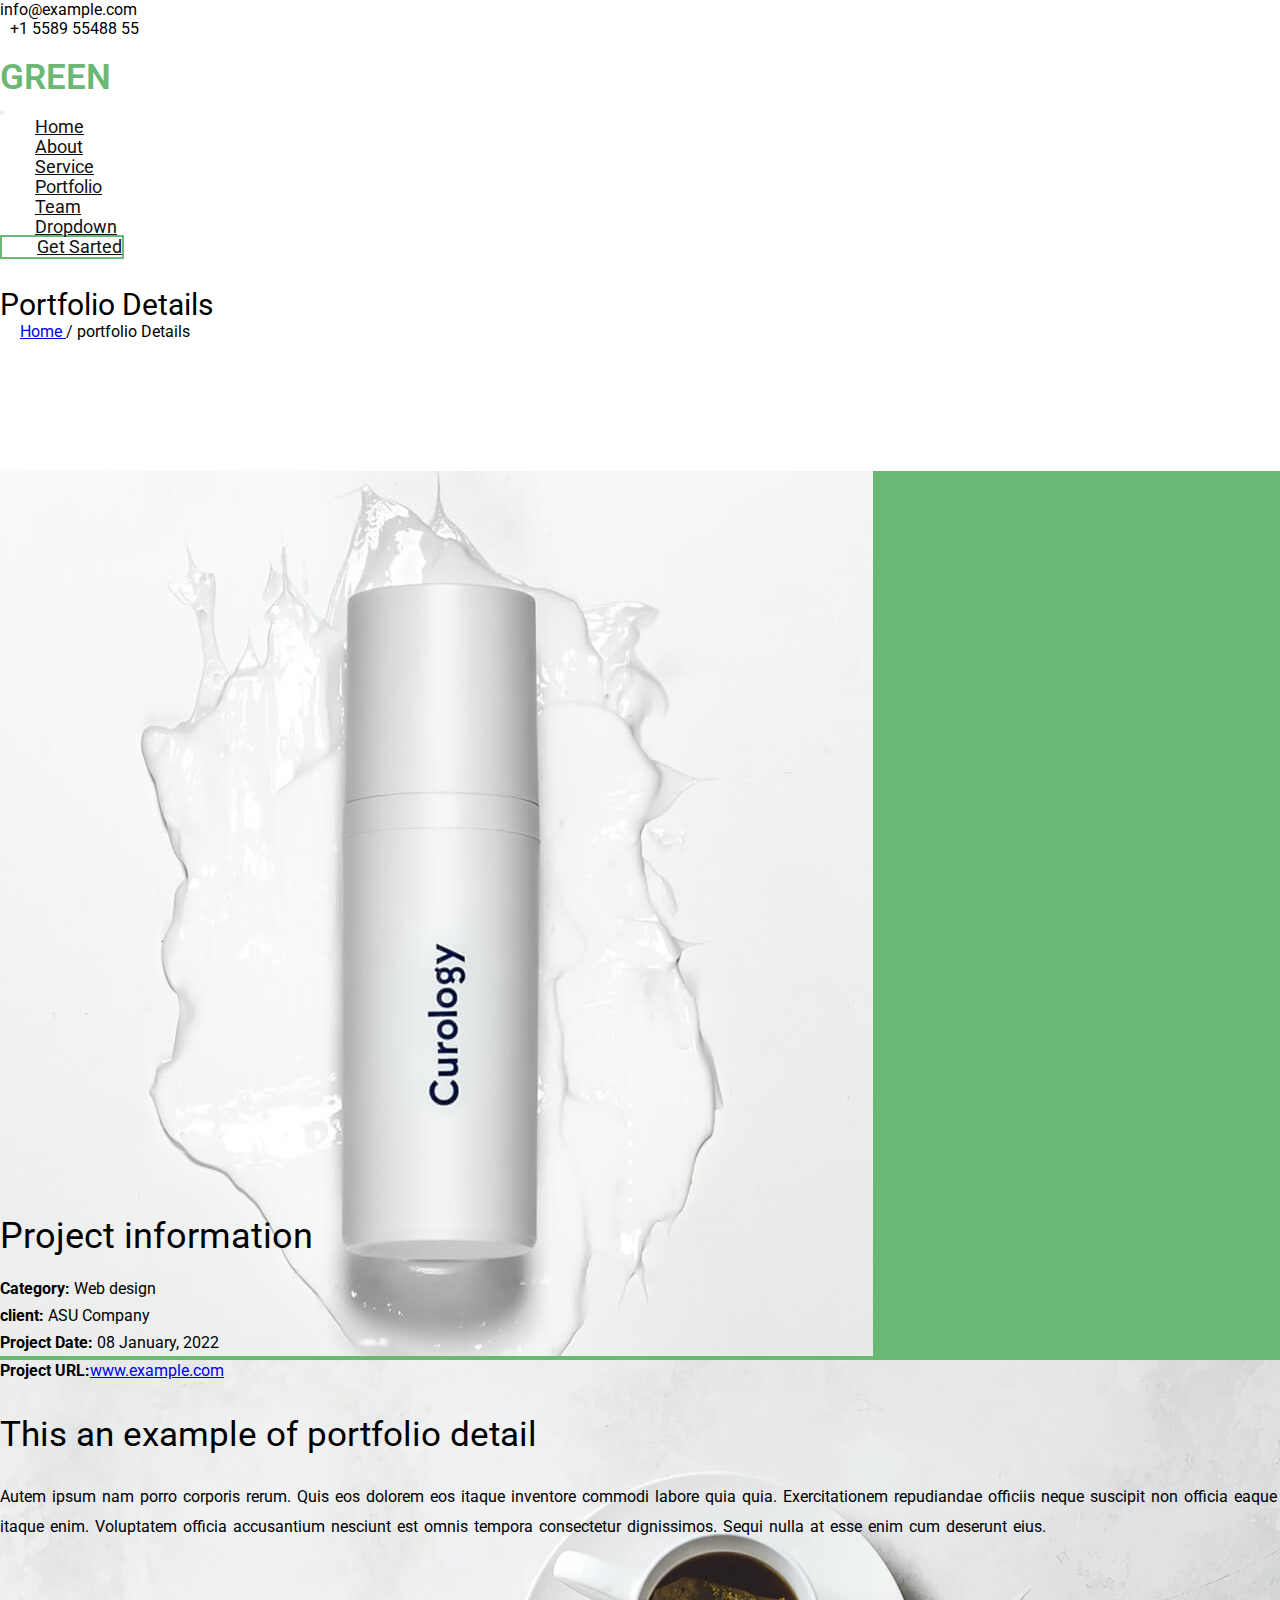
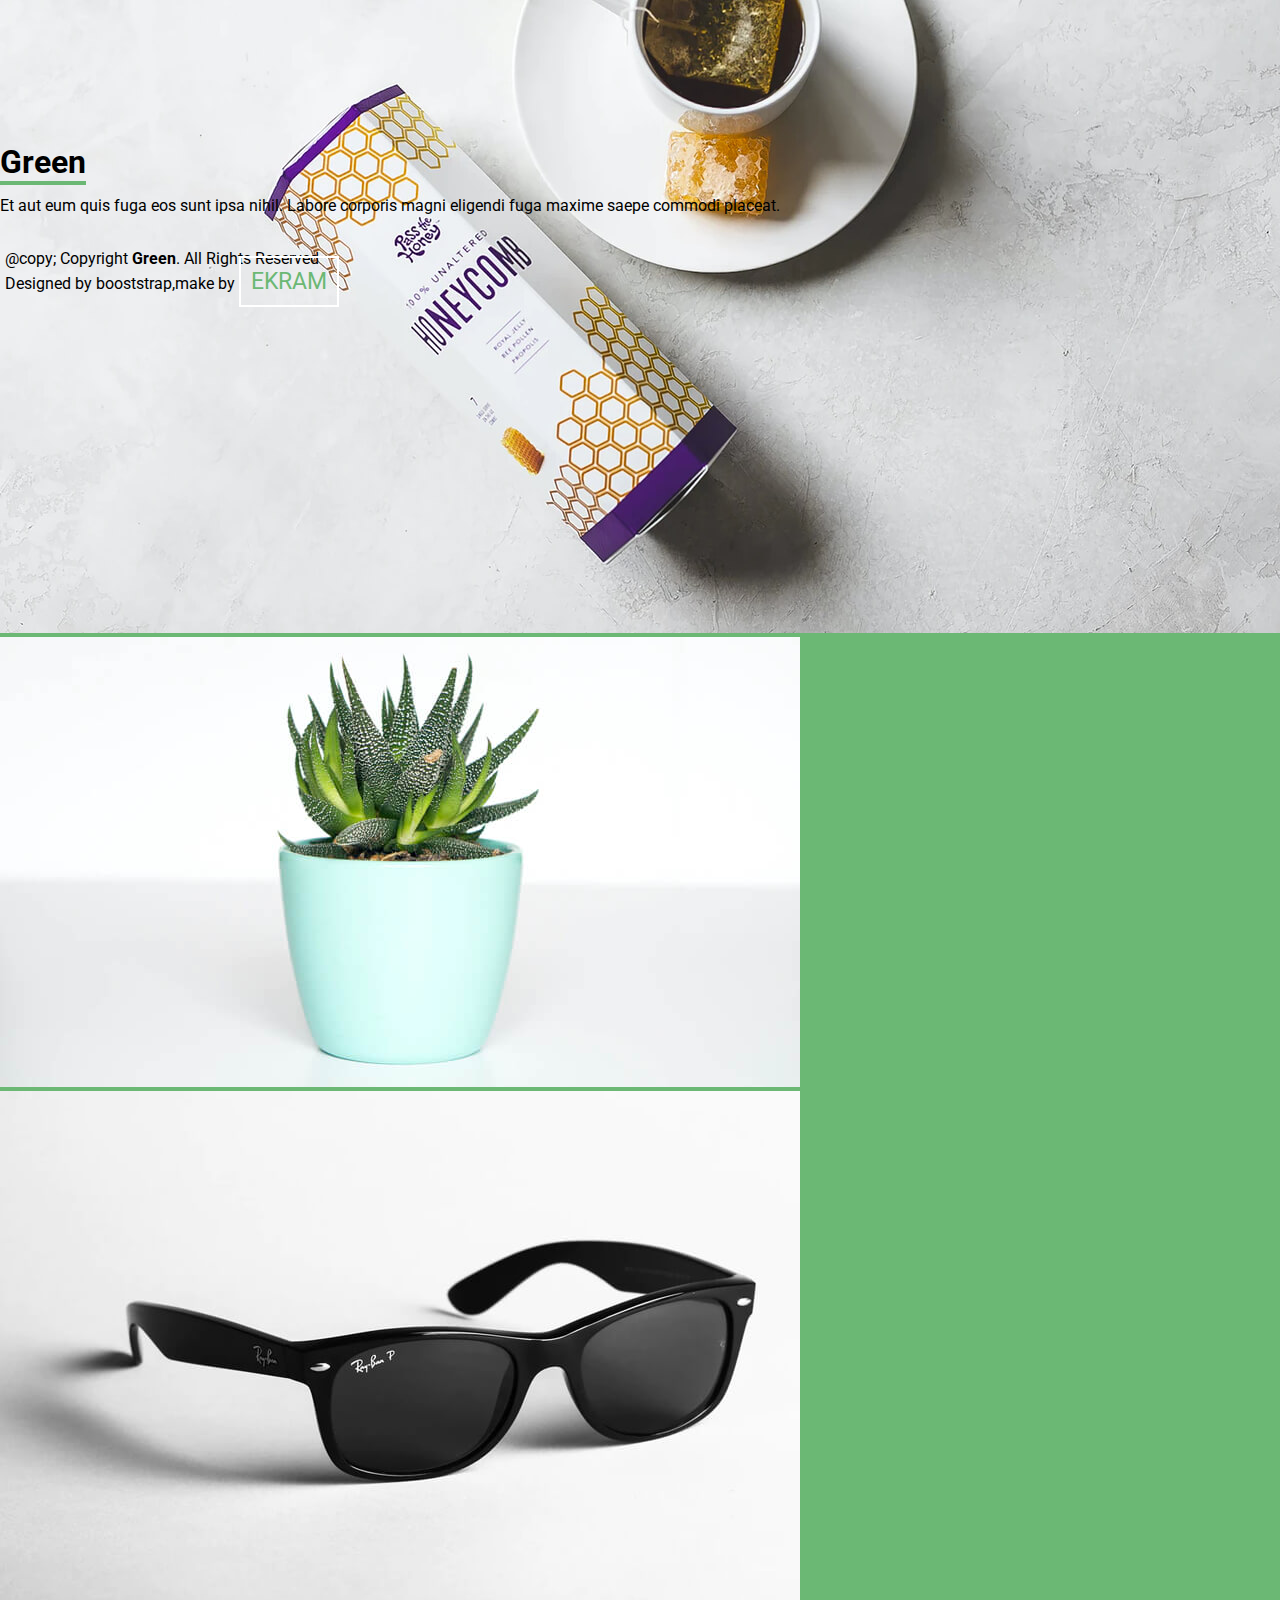
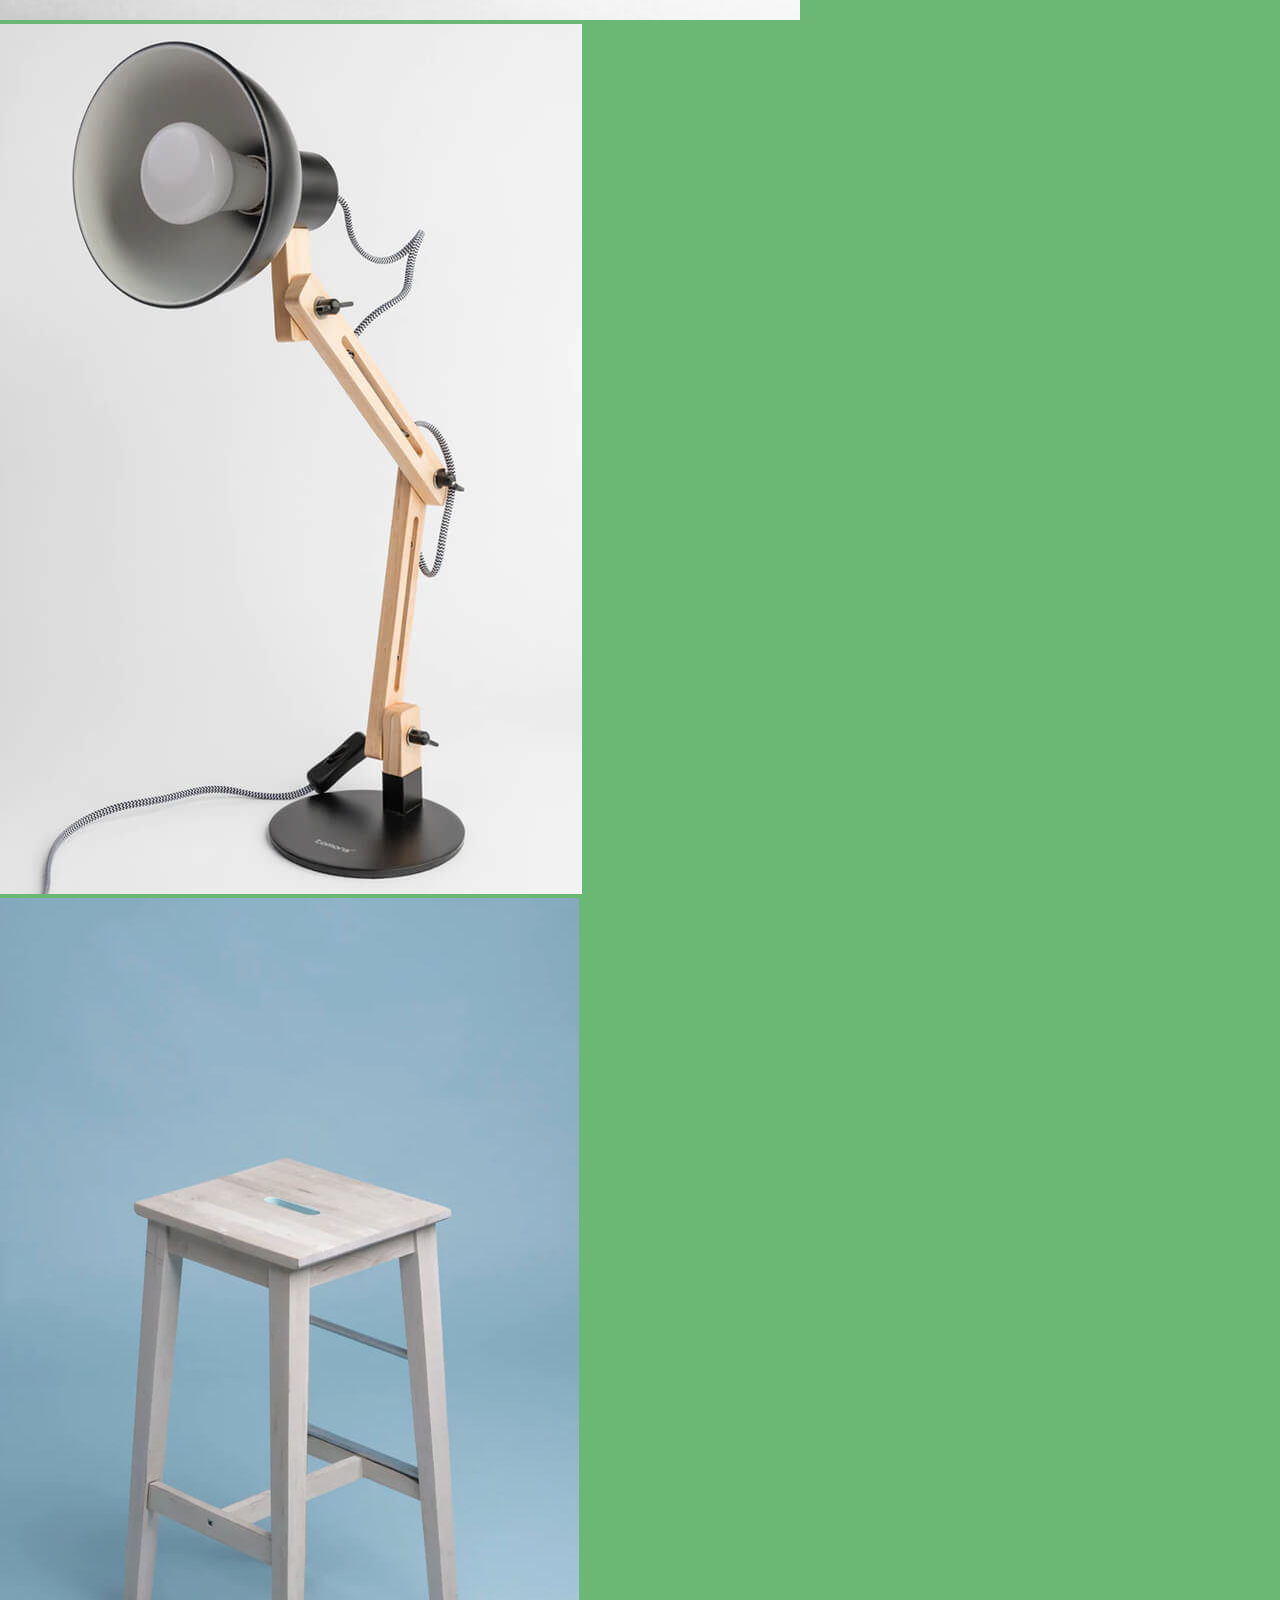
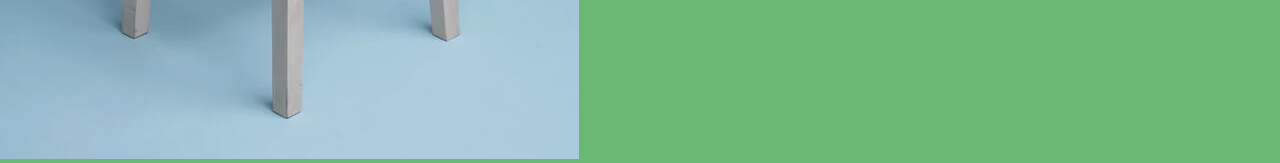
<file: index1.html>
<!DOCTYPE html>
<html lang="en">
<head>
    <meta charset="UTF-8">
    <meta http-equiv="X-UA-Compatible" content="IE=edge">
    <meta name="viewport" content="width=device-width, initial-scale=1.0">
    <title>green project</title>
    <link rel="stylesheet" href="https://pro.fontawesome.com/releases/v5.10.0/css/all.css" integrity="sha384-AYmEC3Yw5cVb3ZcuHtOA93w35dYTsvhLPVnYs9eStHfGJvOvKxVfELGroGkvsg+p" crossorigin="anonymous"/>
    <link href="https://cdn.jsdelivr.net/npm/bootstrap@5.1.3/dist/css/bootstrap.min.css" rel="stylesheet" integrity="sha384-1BmE4kWBq78iYhFldvKuhfTAU6auU8tT94WrHftjDbrCEXSU1oBoqyl2QvZ6jIW3" crossorigin="anonymous">
     <link rel="stylesheet" href="style.css">
</head>
<body>
<div class="container">
    <section id="header">
        <div class="header-contact d-flex flex-row justify-content-center justify-content-md-between">
                <div class=" d-flex flex-row justify-content-center">
                    <div class="email">
                        <i class="fas fa-envelope"></i>
                        info@example.com 
                    </div>
                    <div class="phon">
                        <i class="fas fa-mobile "></i>
                        +1 5589 55488 55
                    </div>
                </div>
                
                <div class=" h-icon d-none d-md-inline-block">
                    <i class="fab fa-twitter"></i>
                   <i class="fab fa-facebook"></i>
                   <i class="fab fa-instagram"></i>
                   <i class="fab fa-linkedin"></i>

                </div>
        </div>
        <!-- navbar start here  -->
        <nav class="d-flex flex-row align-item-center navbar navbar-expand-lg sticky-position">
            <div class="navbar-brand me-auto">GREEN</div>            
            <button class="text-dark bg-light  navbar-toggler" type="button" data-bs-toggle="collapse" data-bs-target="#navbarItem">
                <i class="fas fa-bars"></i>
            </button>
            <div  id="navbarItem" class="collapse navbar-collapse ms-auto">
            <ul class="justify-content-end navbar-nav float-md-right">
                <li class=" nav-item">
                    <a href="" class="nav-link">Home</a>
                </li>
                <li class="  nav-item">
                    <a href="#about-section" class="nav-link">About</a>
                </li>
                <li class=" nav-item">
                    <a href="#service-section" class="nav-link">Service</a>
                 </li>
                <li class=" nav-item">
                    <a href="#portfoio-section" class="nav-link">Portfolio</a>
                </li>
                <li class="  nav-item">
                    <a href="#team-section" class="nav-link">Team</a>
                </li>
                <li class=" drop nav-item">
                    <a href="" class="nav-link">Dropdown <i class="fas fa-caret-down"></i></a>
                    <!-- dropdown menu start from here; -->
                    <ul class="list-group">
                        <li class="list-group-item"><a href="#contact-section">contact</a></li>
                        <li class="list-group-item"><a href="#clint-section">Client</a></li>
                        <li class="list-group-item"><a href="#contact-section">contact</a></li>
                        <li class="list-group-item"><a href="#contact-section">contact</a></li>
                    </ul>
                </li>
                <li class=" last nav-item">
                    <a href="#carousel-section" class="nav-link">Get Sarted</a>
                </li>
                </ul>
            </div>
            </nav>
    </section>
</div>

<!-- product description start here  -->
<section id="product-des">
    <div class="container">
       <div class="row">
           <div class="col-sm-12 col-md-3">
               <h2>
                   portfolio details
               </h2>
           </div>
           <div class="col-sm-12 offset-lg-6 col-lg-3  sub-head">
               <p class="lead">
                   <a href="index.html">Home </a> / portfolio Details
                </p>
           </div>
       </div>
    </div>
</section>

<div class="container carousel-2">
    <div class="row">
        <div class="col-sm-12 col-lg-6">
            <div id="portfolio-carousel" class="carousel slide" data-bs-ride="carousel"> 
                <div id="inner" class="carousel-inner">
                    <div class="carousel-item active">
                        <img src="img/portfolio/portfolio-1.jpg" alt="portfolio" class="img-fluid">
                    </div>
                    <div class="carousel-item">
                        <img src="img/portfolio/portfolio-2.jpg" alt="portfolio" class="img-fluid">
                    </div>
                    <div class="carousel-item">
                        <img src="img/portfolio/portfolio-3.jpg" alt="portfolio" class="img-fluid">
                    </div>
                    <div class="carousel-item">
                        <img src="img/portfolio/portfolio-4.jpg" alt="portfolio" class="img-fluid">
                    </div> 
                    <div class="carousel-item">
                        <img src="img/portfolio/portfolio-5.jpg" alt="portfolio" class="img-fluid">
                    </div>         
                    <div class="carousel-item">
                        <img src="img/portfolio/portfolio-6.jpg" alt="portfolio" class="img-fluid">
                    </div>
                </div>

                <ul class="carousel-indicators bgColor mt-20">
                    <li class="active"  data-bs-target="#portfolio-carousel" data-bs-slide-to="0"></li>
                    <li data-bs-target="#portfolio-carousel" data-bs-slide-to="1"></li> <li data-bs-target="#portfolio-carousel" data-bs-slide-to="2"></li> <li data-bs-target="#portfolio-carousel" data-bs-slide-to="3"></li>
                    <li data-bs-target="#portfolio-carousel" data-bs-slide-to="4"></li>
                    <li data-bs-target="#portfolio-carousel" data-bs-slide-to="5"></li>
                </ul>


            </div>
        </div>
        <div class="col-sm-12 col-md-6">
          <div class="project-content d-flex flex-column">           
            <div class="project-info">
                <h1 class="">Project information</h1>
                <p><b>Category:</b> Web design</p>
                <p><b>client:</b> ASU Company</p>
                <p><b>Project Date:</b> 08 January, 2022</p>
                <p><b>Project URL:</b><a href="www.example.com">www.example.com</a></p>
            </div>
            <div class="project-details">
                <h1 class="">This an example of portfolio detail</h1>
                <p class="lead">
                    Autem ipsum nam porro corporis rerum. Quis eos dolorem eos itaque inventore commodi labore quia quia. Exercitationem repudiandae officiis neque suscipit non officia eaque itaque enim. Voluptatem officia accusantium nesciunt est omnis tempora consectetur dignissimos. Sequi nulla at esse enim cum deserunt eius.  
                </p>
            </div>
          </div>
        </div>
    </div>
</div>
</div>






<!-- footer section start from header -->
<section id="fooer-section" class="container text-center text-light bg-dark">
    <div class="footer-header">
        <h1 class="title">Green</h1>
        <p class="lead">Et aut eum quis fuga eos sunt ipsa nihil. Labore corporis magni eligendi fuga maxime saepe commodi placeat.</p>
    </div>
    <div class="footer-icon">
        <a href=""><i class="fab fa-twitter"></i></a>
        <a href=""><i class="fab fa-facebook"></i></a>
        <a href=""><i class="fab fa-instagram"></i></a>
        <a href=""><i class="fab fa-linkedin"></i></a>
    </div>
    <div class="footer-foot">
        <p>@copy; Copyright <strong>Green</strong>. All Rights Reserved</p>
        <p>Designed by booststrap,make by <a href="www.facebook.com/mohammadakramul.islam.9">Ekram</a></p>
    </div>
</section>


<!-- bundle javascript project cdn link  -->
    <script src="https://cdn.jsdelivr.net/npm/bootstrap@5.1.3/dist/js/bootstrap.bundle.min.js" integrity="sha384-ka7Sk0Gln4gmtz2MlQnikT1wXgYsOg+OMhuP+IlRH9sENBO0LRn5q+8nbTov4+1p" crossorigin="anonymous"></script>
</body>
</html>
</file>
<file: style.css>
@import url('https://fonts.googleapis.com/css2?family=Roboto:ital,wght@0,300;0,400;0,500;0,900;1,100&display=swap');

*{
    margin:0;
    padding:0;
    box-sizing: border-box;
}
body{
    width: 100%;
    font-family: 'Roboto', sans-serif;
}

.bigBox{
    margin: 10% 10%;
}
.email i.fas.fa-envelope {color: #6BB874;}
.phon {
    margin-left: 10px;
}
.phon i.fas.fa-mobile {
    color: #6BB874;
}
.h-contact.d-flex.flex-row.justify-content-center {
    padding: 5px;
}
.h-icon i.fab {
    padding: 5px;
}
.h-icon.d-none.d-md-inline-block {
    margin-left: 5px;
}
.h-icon i.fab:hover {
    color: #6BB874;
}
.navbar-brand.me-auto {
    color: #6BB874;
    font-size: 35px;
    font-weight: 600;
}
div#navbarItem {justify-content: end;}
#navbarItem-item a.nav-link {
    color: #111;
}
div#navbarItem ul li a.nav-link {
    color: #111;
    font-size: 1.1rem;
    padding-left: 35px;
}
div#navbarItem ul li a.nav-link:hover {
    color: #6BB874;
}
/* dropdown menu style start from here  */
.drop{
    position:relative;
}
.list-group{
    position:absolute;
    top: 45px;
    left: 10px;
    display:none ;
    background: #fff;
    width: 150px;
}

/* here also I face a problem by overlay in carousel item but i want to z-index it to 2 or visiuable;; */
.list-group-item a{
    text-decoration: none;
    color: #111; 
    width: 100%;
    font-size: 20px; 
    padding: 5px;
}
.list-group-item a:hover{
    color: #6bb874;
}
.drop:hover .list-group{
    display: block;
    z-index: 4;
}
#navbarItem ul .last a{
    border: 2px solid #6BB874;
    margin-left:0px;
}
#navbarItem ul .last a:hover{
    background-color: #6BB874; 
    color: #fff !important;
}
/* here a problem created for positioning this nav item/ and fixed it to your nav in sticky top  */
#positoin-sticky{
    position: sticky;
    position: -webkit-sticky;
    background: #fff;
    z-index: 1;
}


/* carousel style section start here  */
.back{
    background: #6bb874;
    /* z-index:; */
    backface-visibility: visible;
}


.caroisel-caption {
    text-align: center;
    justify-content: center;
    transform: translatey(-50px -50px);
    margin-top: 150px;
    line-height: 3rem;
    color: #fff;
}
.text{
    margin-top: 1.4rem;
    margin-bottom: 6.3rem;
}
.text p{
    text-align:justify;
}
.caroisel-caption p {
    font-size: 22px;
}

.carousel-caption h2 {
    font-weight: 900;
    text-transform: uppercase;
    letter-spacing: .7px;
    word-spacing: 2px;
   
}

.carousel-caption a {
    width: 185px;
    text-transform: capitalize;
    word-spacing: 2px;
    font-size: 20px;
    padding: 5px;
}

div#carousel-slide-menu::after {
    background-color: #6bb874;
}

.carousel .carousel-item {
    background-color: #6bb874;
}
#carousel-section{
    position: relative;
}

 #carousel-slide-menu::after{
    content: '';
    position: absolute;
    width: 100%;
    height: 100%;
    top: 0; 
    left: 0;
    background: #6bb874;
    opacity: .3;
} 

/* des-slide style  */
.des-slide {
    margin-top: 30px;
    line-height: 1.7rem;
}

.des-slide .icon {
    font-size: 35px;
    margin-bottom: 5px;
    color:  #6bb874;
}

.des-body h3 {
    margin-top:  5px;
    text-transform: capitalize;
}

.des-slide:hover h3 {
    color:  #6bb874;
}

/* about section style  */

h1.title {
    display: inline-block;
    border-bottom: 4px solid #6BB874;
}

.team-name h2 {
    color: #6bb874;
    margin-bottom: 10px;
}

.team-name h3 {
    font-weight: 300;
    margin-bottom: 11px;
}

/* claint sectoin  */
.clint-logo .row{
    box-sizing: border-box;
}
#clint-section p {
    margin-top: 10px;
    margin-bottom: 5px;
}
.clint-logo img:hover{
    box-sizing: border-box;
    box-shadow: 2px 2px 4px #111;

}

/* service section start from here  */
.service-project i {
    font-size: 30px;
    margin: 10px 0px 10px 0px;
}

.service-project {
    margin-top: 80px;
    margin-bottom: 20px;
}

.service-project h3 {
    font-weight: 400;
    text-transform: capitalize;
    margin-bottom: 10px;
}

.service-project .col-sm-12 {
    margin-bottom: 20px;
}

.service-header.text-center {
    margin-top: 30px;
    padding:  5px;
}

/* call section style start from here  */
#connect-section{
    /* margin:50px 0px 20px 0px; */
}
.call-contant {
    margin-top: 10%;
    color:#fff;
    width: 70%;
    height: 100%;
}
.call-contant h1 {
    font-size: 30px;
    margin-bottom: 0px;
    border-bottom: none;
}

.call-contant p {
    width: 80%;
}

.call-btn {
    height: 100%;
    width: 30%;
    padding: 10px;
    margin-top: 14%;
    display: inline-block;
}


/* tab section style start here  */
.tab-project-content {
    position: absolute;
    justify-content: center;
    top: 14%;
    left: 14%;
    /* padding:  5px; */
    width: 67%;
    height: 49%;
    display: none;
    transition: .9s;
    background-color: #111;
    color:  #fff;
    opacity: .5;
    padding: 17px;
    font-size: 22px;
    box-shadow: 13px 1px 15px 46px #111;
}

.col-md-4.col-sm-12 {
    position: relative;
}
.col-md-4.col-sm-12:hover .tab-project-content{
   display: block;
}

/* portfolio project style start here  */

section#product-des {
    margin: 30px 0px;
}
.col-sm-12.col-md-3 h2 {
    font-size: 30px;
    text-transform: capitalize;
    font-weight: 400;
}

.sub-head p {
    margin-left: 20px;
}
/* portfolio project page-2 carousel slide  */
#inner{
    width: 100%;
    height: 600px;
    margin-bottom: 20px;
}
.container.carousel-2 {
    margin: 130px 0px 150px 0px;
}
.project-info h1 {
    font-size: 36px;
    font-weight: 400;
    margin-bottom: 18px;
}
.project-info p {
    line-height: 1.7rem;
}
.project-details h1 {
    font-size: 35px;
    font-weight: 400;
    margin-bottom: 27px;
}
.project-info {
    margin-bottom: 30px;
}
.project-details p {
    line-height: 1.9rem;
    word-spacing: 2px;
}
.bgColor {
    background: #6bb874;
    width: 58px;
    margin-left: 50%;
    padding: 5px;
    color: #fff;
    border-radius: 10px;
}
.bgColor li {
    border-radius: 49%;
}
/* portfolio project page-2 style end here  */

/* team section style start from here  */
.team-body h3 i {
    text-transform: uppercase;
    font-weight: 700;
}

.team-body p cite {
    font-weight: 700;
}

.team-body h3 {
    margin-top: 10px;
}

p.team-icon a i {
    font-size: 22px;
    color: #111;
    padding:  5px;
    margin-bottom: 5px;
}

p.team-icon a i:hover {
    color:  #6bb874;
}

.team-body {
    margin-top: 40px;
}

section#team-section {
    margin-bottom: 100px;
    margin-top: 100px;
    padding: 5px;
}

/* contact section style start from here  */
section#contact-section {
    margin-top: 100px;
    margin-bottom: 115px;
}
.contact-header h1 {
    margin-bottom: 30px;
}
.contact-header p {
    margin-bottom: 30px;
}
.local-icon i {
    padding:  5px;
    color: #6bb874;
    font-size: 26px;
    margin-right: 20px;
    transform: .3s ease all;
}
.local-icon i:hover {
    color:  #fff;
    background-color: #6bb874;
    border-radius: 5px;
}
.local-addr h2 {
    font-size: 25px;
}
.contact-body {
    margin-top: 52px;
}
input.form-control {
    height: 50px;
}
.local-addr {
    margin-bottom: 35px;
}
textarea{
    resize: none;
}
.input-btn{
    border: 2px solid #6bb874;
    width: 300px;
    margin-top: 10px;
    /* text-align: center; */
    /* justify-content: center; */
    /* margin-left: 40%; */
}
.input-btn:hover{
    background: #6bb874;
}
/* footer section style start from here  */
#footer-section {
    margin-bottom: 0px;
    padding:  10px;
    width: 100%;
}

.footer-header h1 {
    margin-top: 50px;
    margin-bottom: 11px;
}

.footer-icon a i {
    font-size: 25px;
    padding:  10px;
    color: #fff;
    margin-bottom: 5px;
}

.footer-icon a i:hover {
    color:  #6bb874;
}

.footer-foot a {
    font-size: 23px;
    text-decoration:  none;
    color:  #6bb874;
    text-transform: uppercase;
    border:  2px solid #fff;
    padding: 10px;
}

.footer-foot a:hover {
    background: #fff;
}

.footer-foot {padding: 5px;}



/* responsive design start form here  */
@media only screen and (max-width: 576px) {
    body{
        width: 100%;
    }
    .box{
        margin: 10% 5%;
    }
    .clint-item{
        display: flex;
        flex-direction: row;
        text-align: center;
        justify-content: center;
    }
    .call-contant p{
        width: 100%;
        line-height: 1.4rem;
    }
    .call-content{
        margin-top: 0px;
        padding: 10px;
    }
    .call-btn{
        margin-top: 0px;
        width: 65%;
    }
    .contact-body p{
        font-size: .8rem;
    }
    .contact-body h2{
        font-weight: 500;
    }
    .local-addr{
        margin-bottom: 10px;
    }
    .input-btn{
        margin: 29px 0px -63px 0px;
        width: 160px;
        text-transform: capitalize;
    }
  }
  @media only screen and (max-width: 999px) {
    .call-contant {
        margin-top: 10%;
        color:#fff;
        width: 100%;
        height: 100%;
    }
    .call-contant h1 {
        font-size: 30px;
        margin-top: 5%;
        margin-bottom: 2%;
        border-bottom: none;
    }
    
    .call-contant p {
        width: 100%;
    }
    
    .call-btn {
        height: 100%;
        width: 30%;
        padding: 10px;
        margin-top: 4%;
        display: inline-block;
    }
  }
</file>
